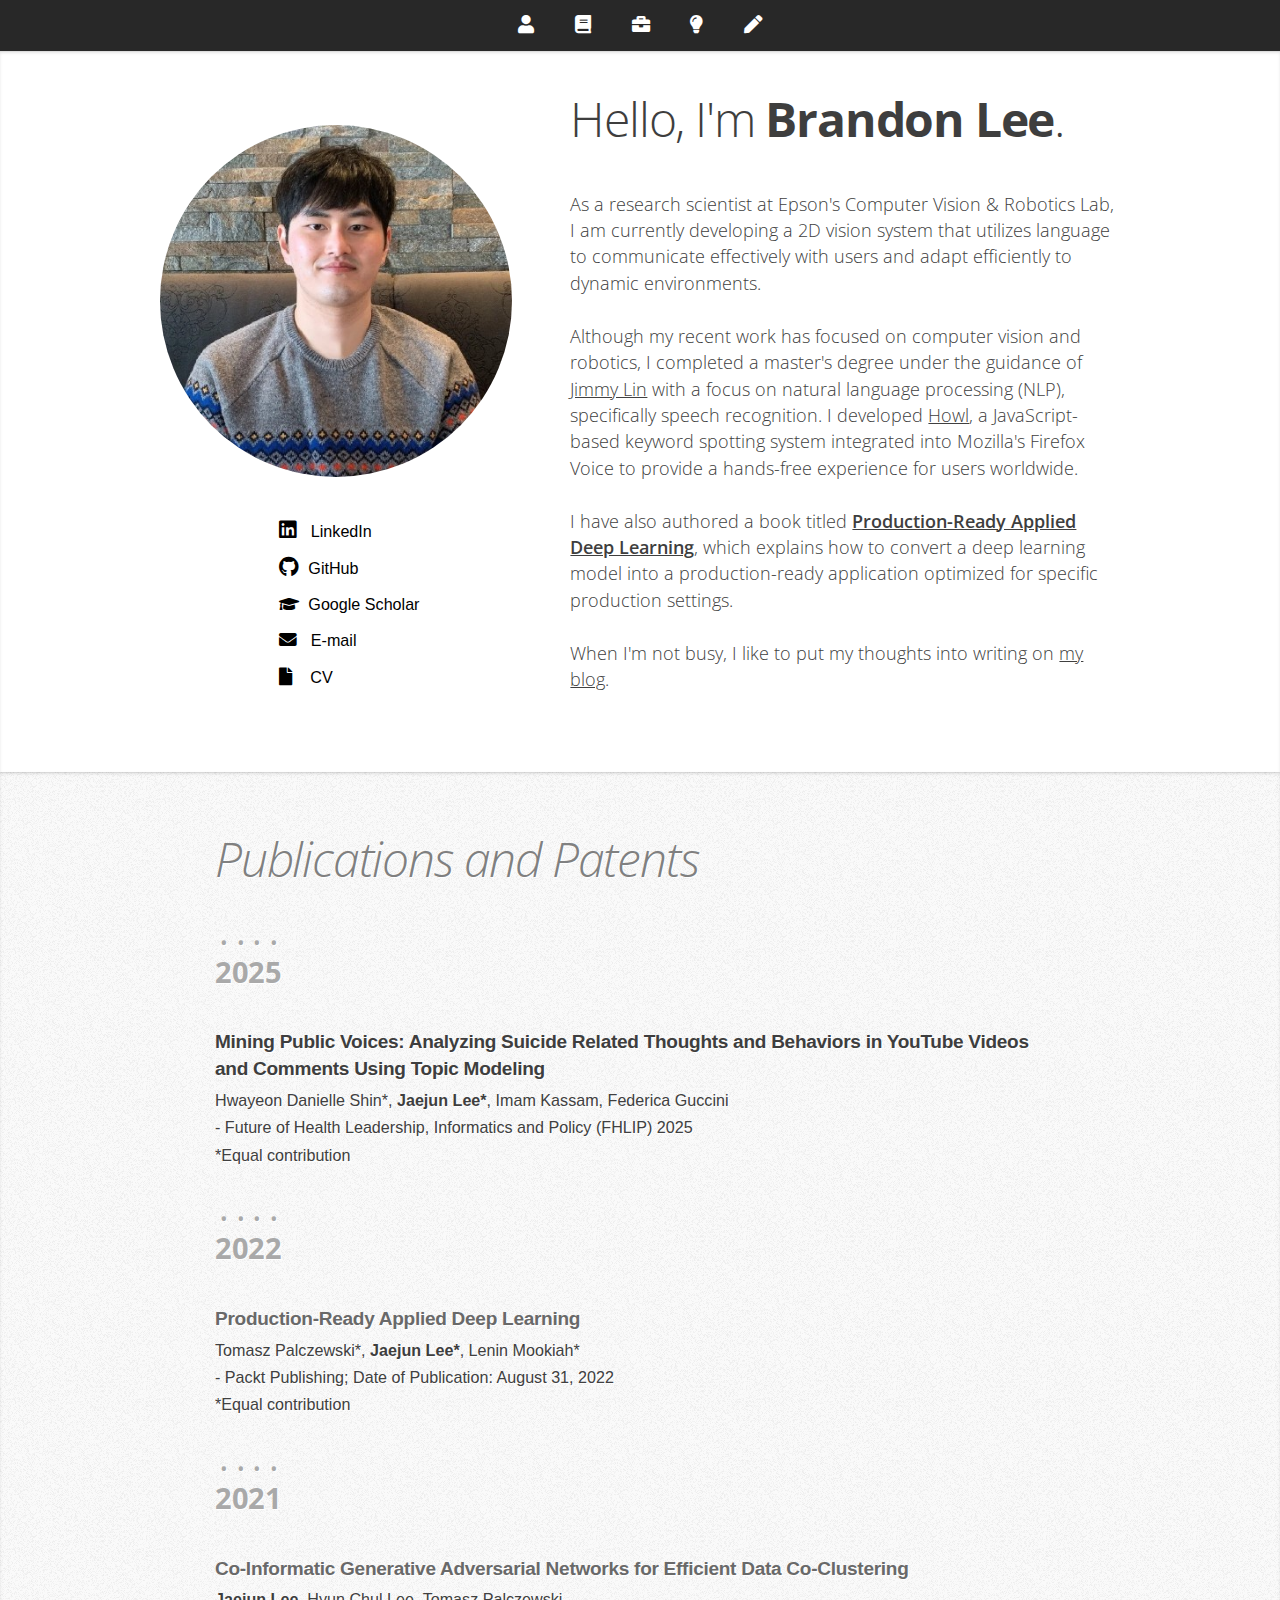
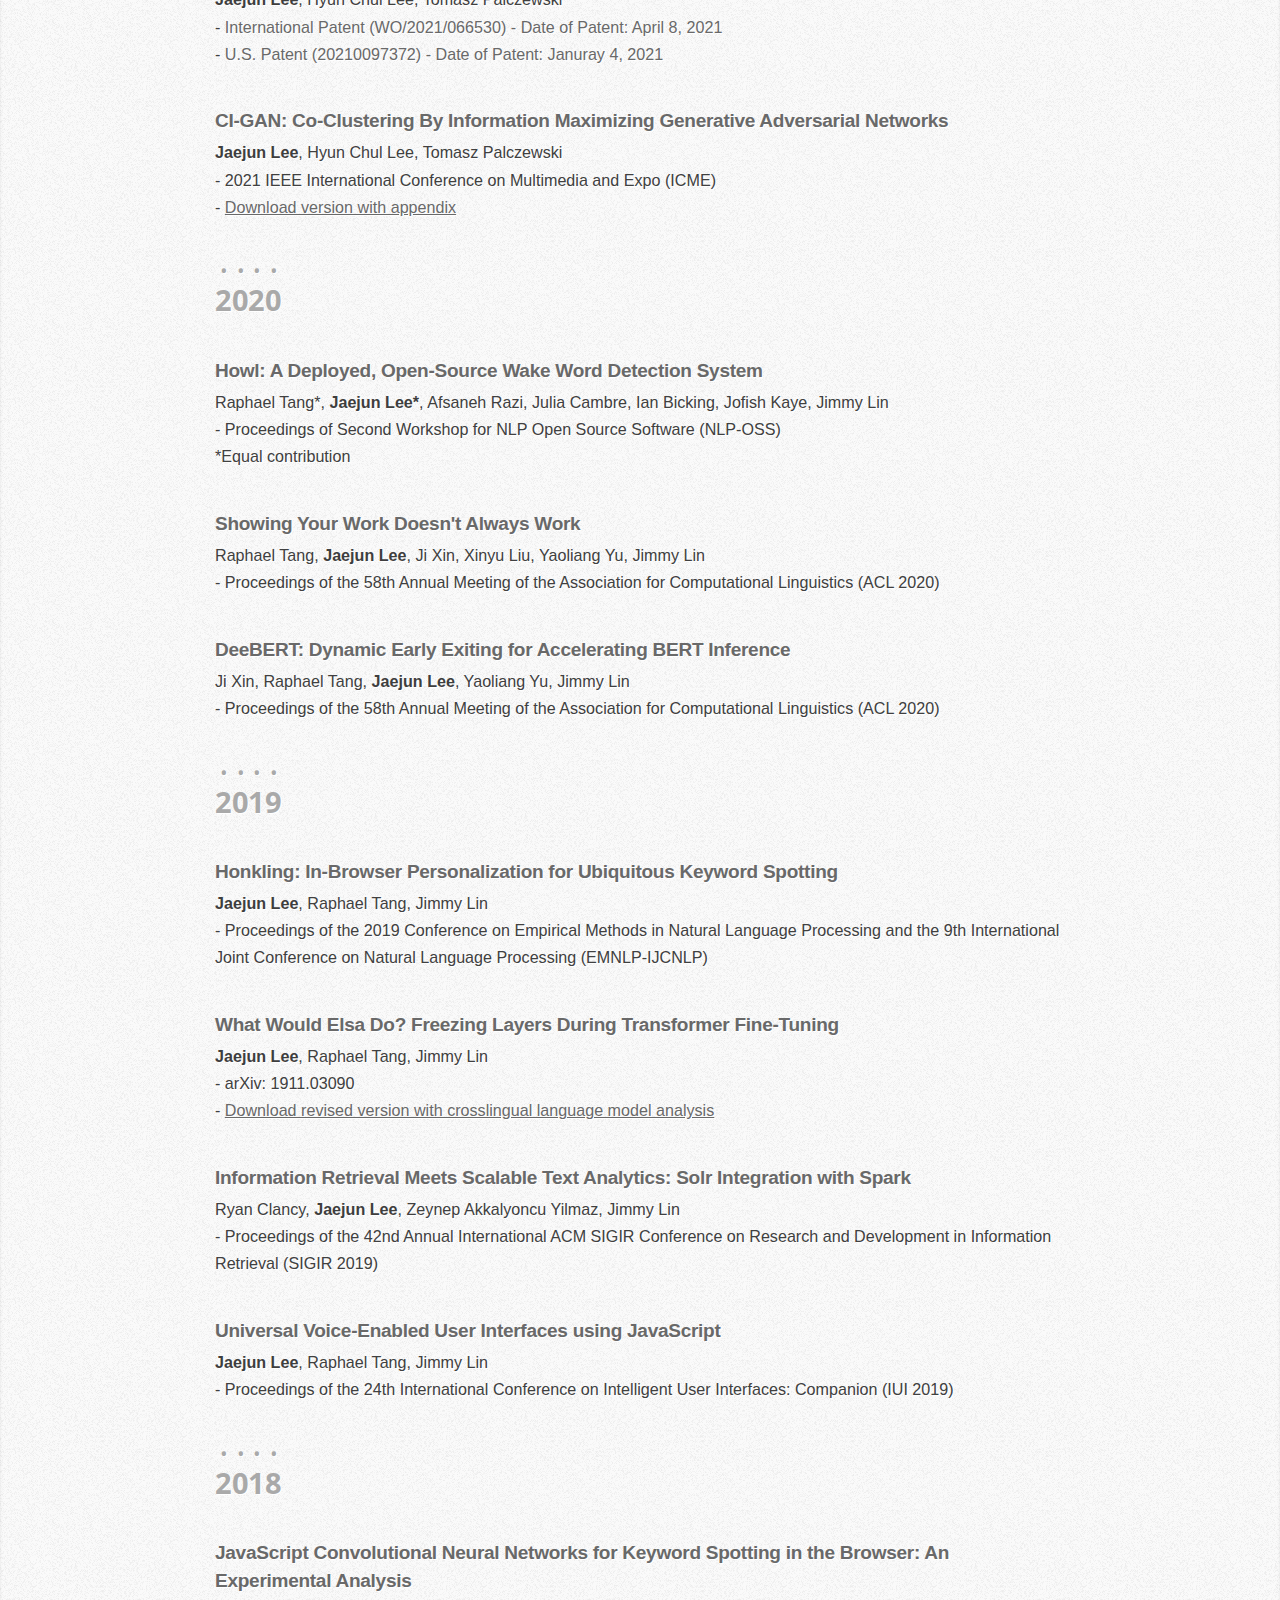
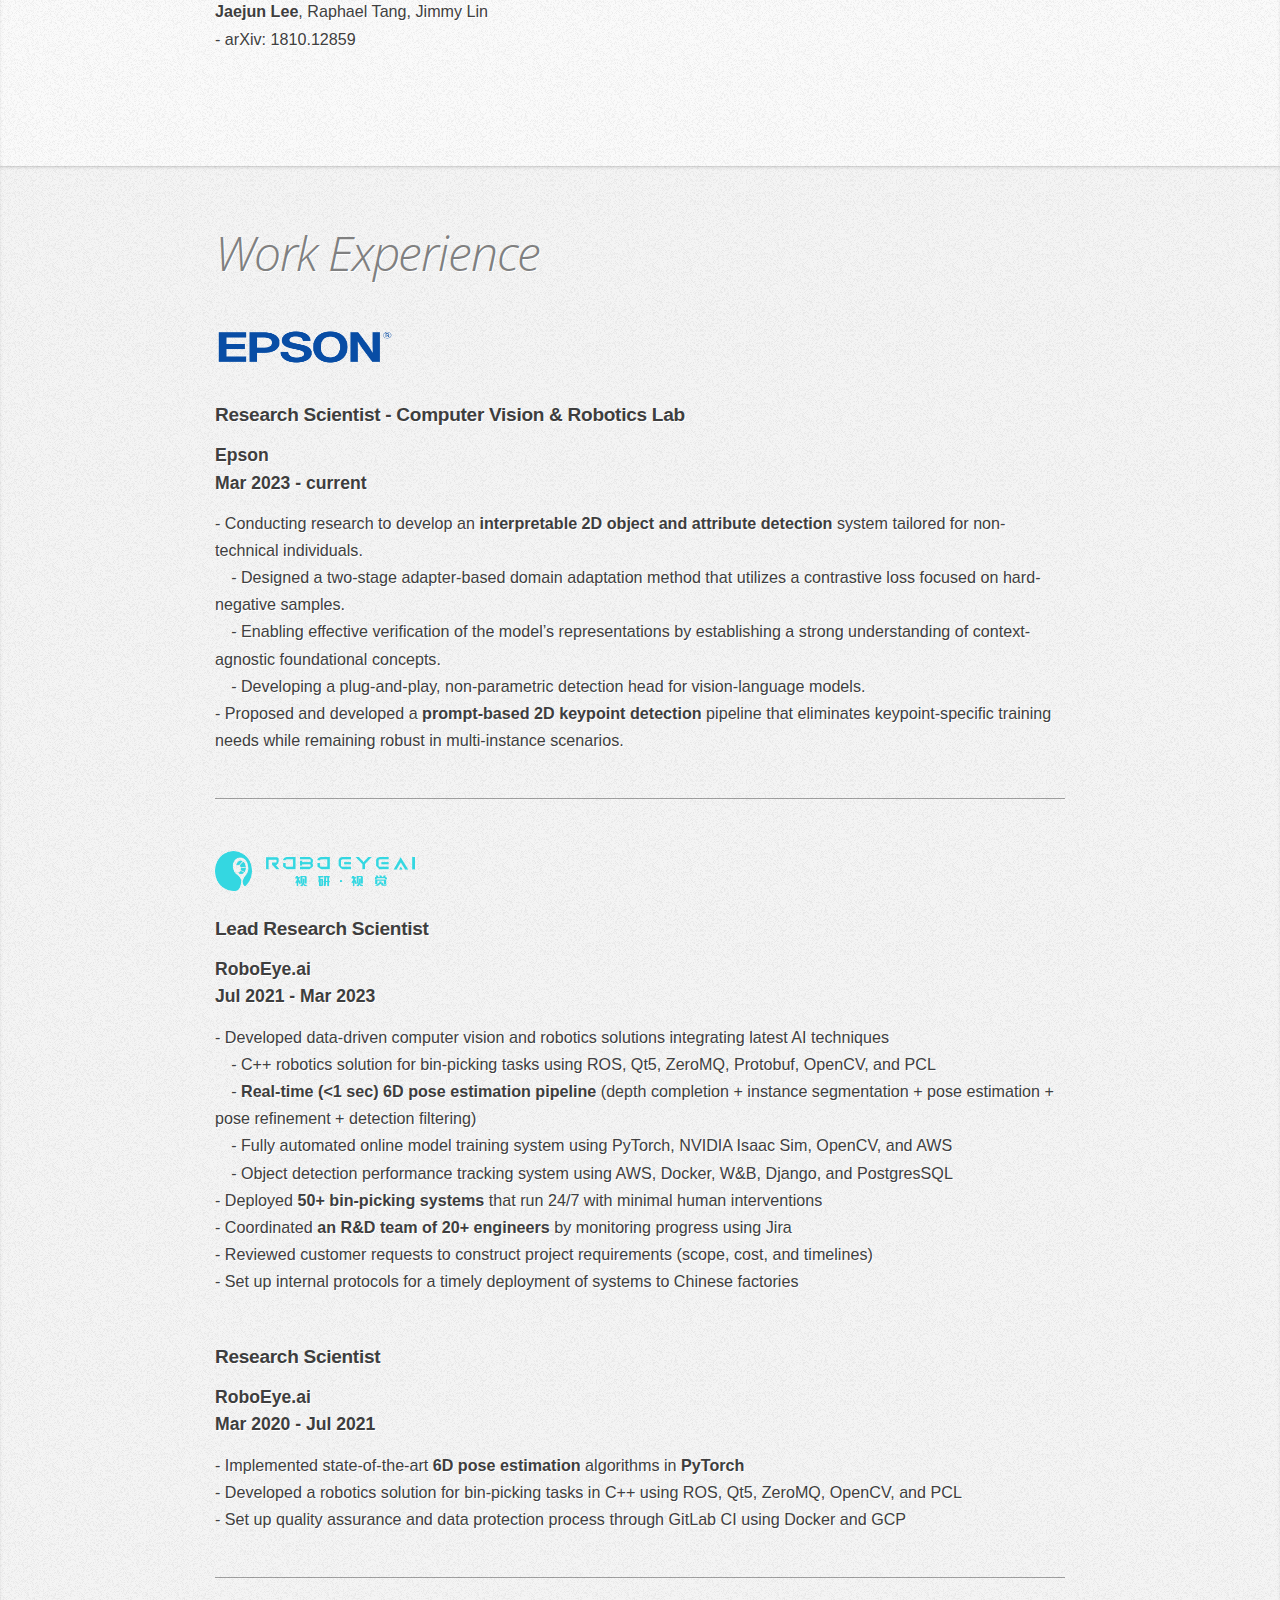
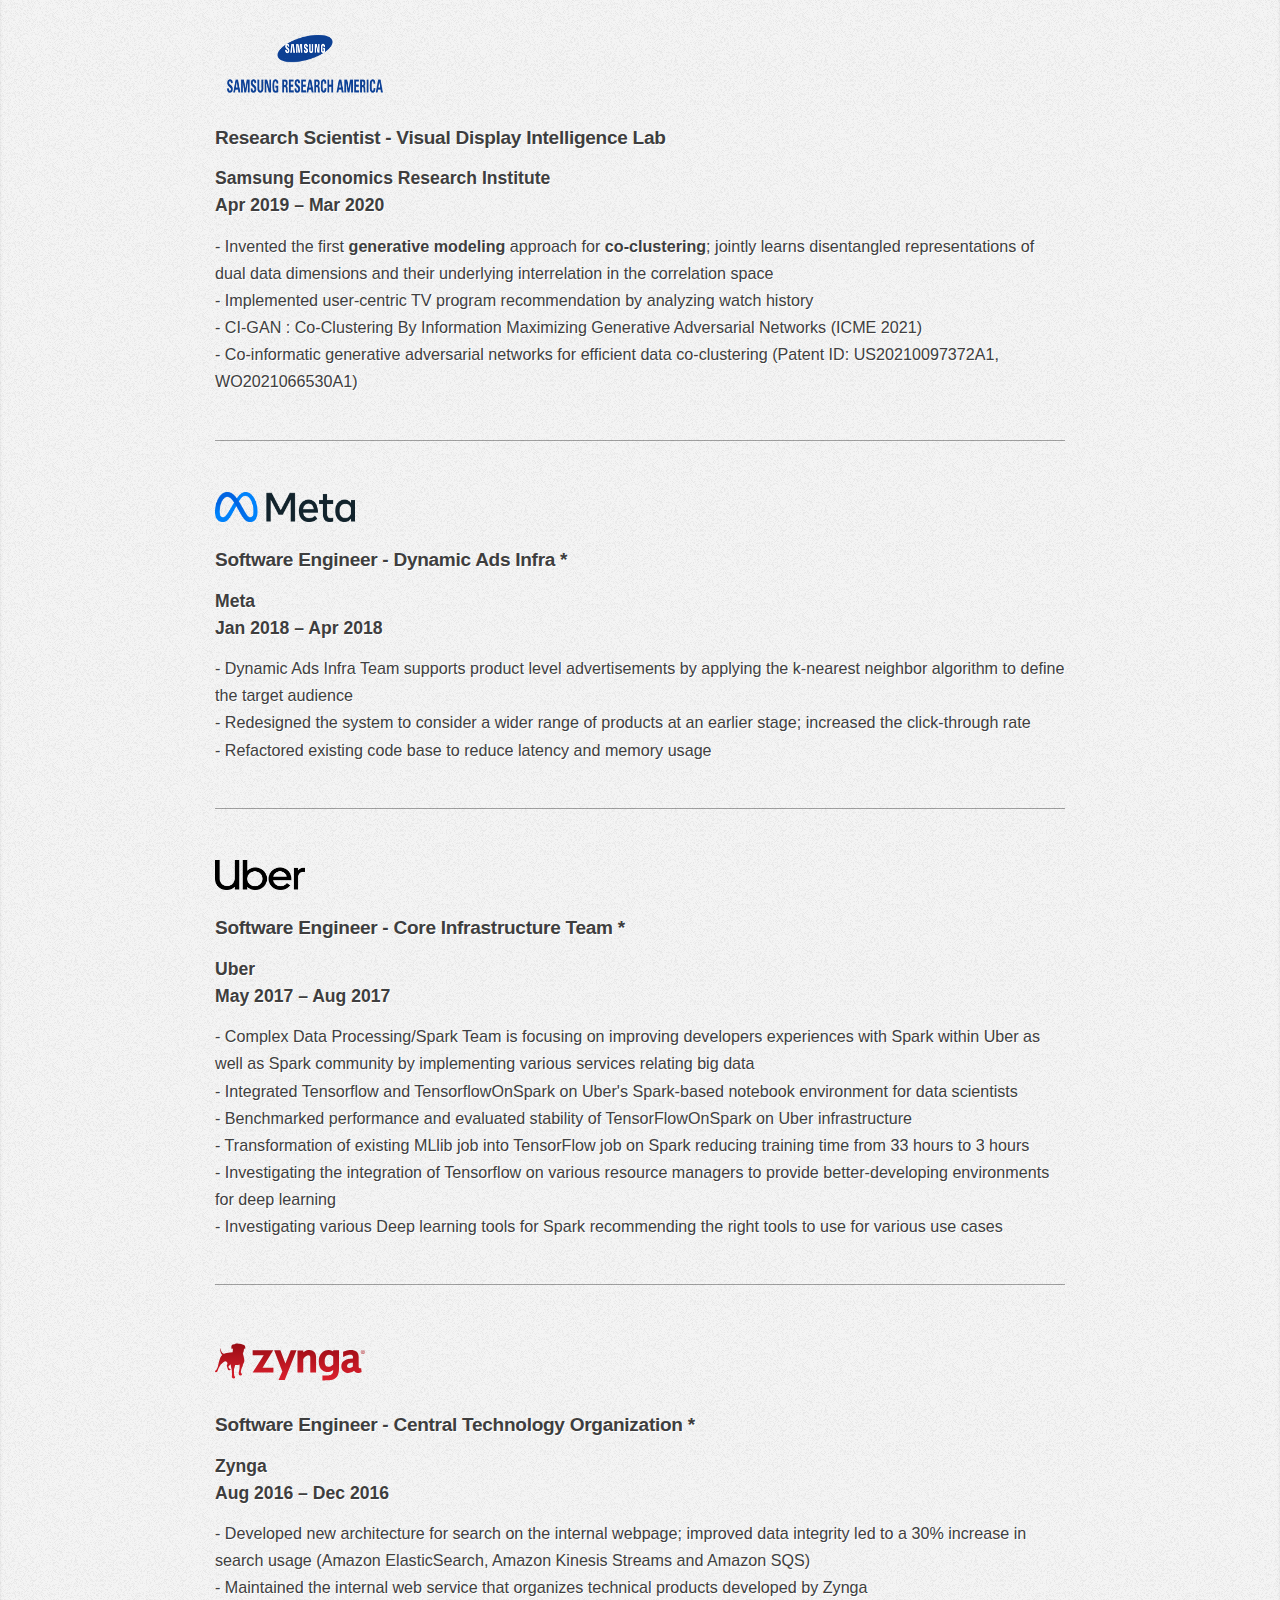
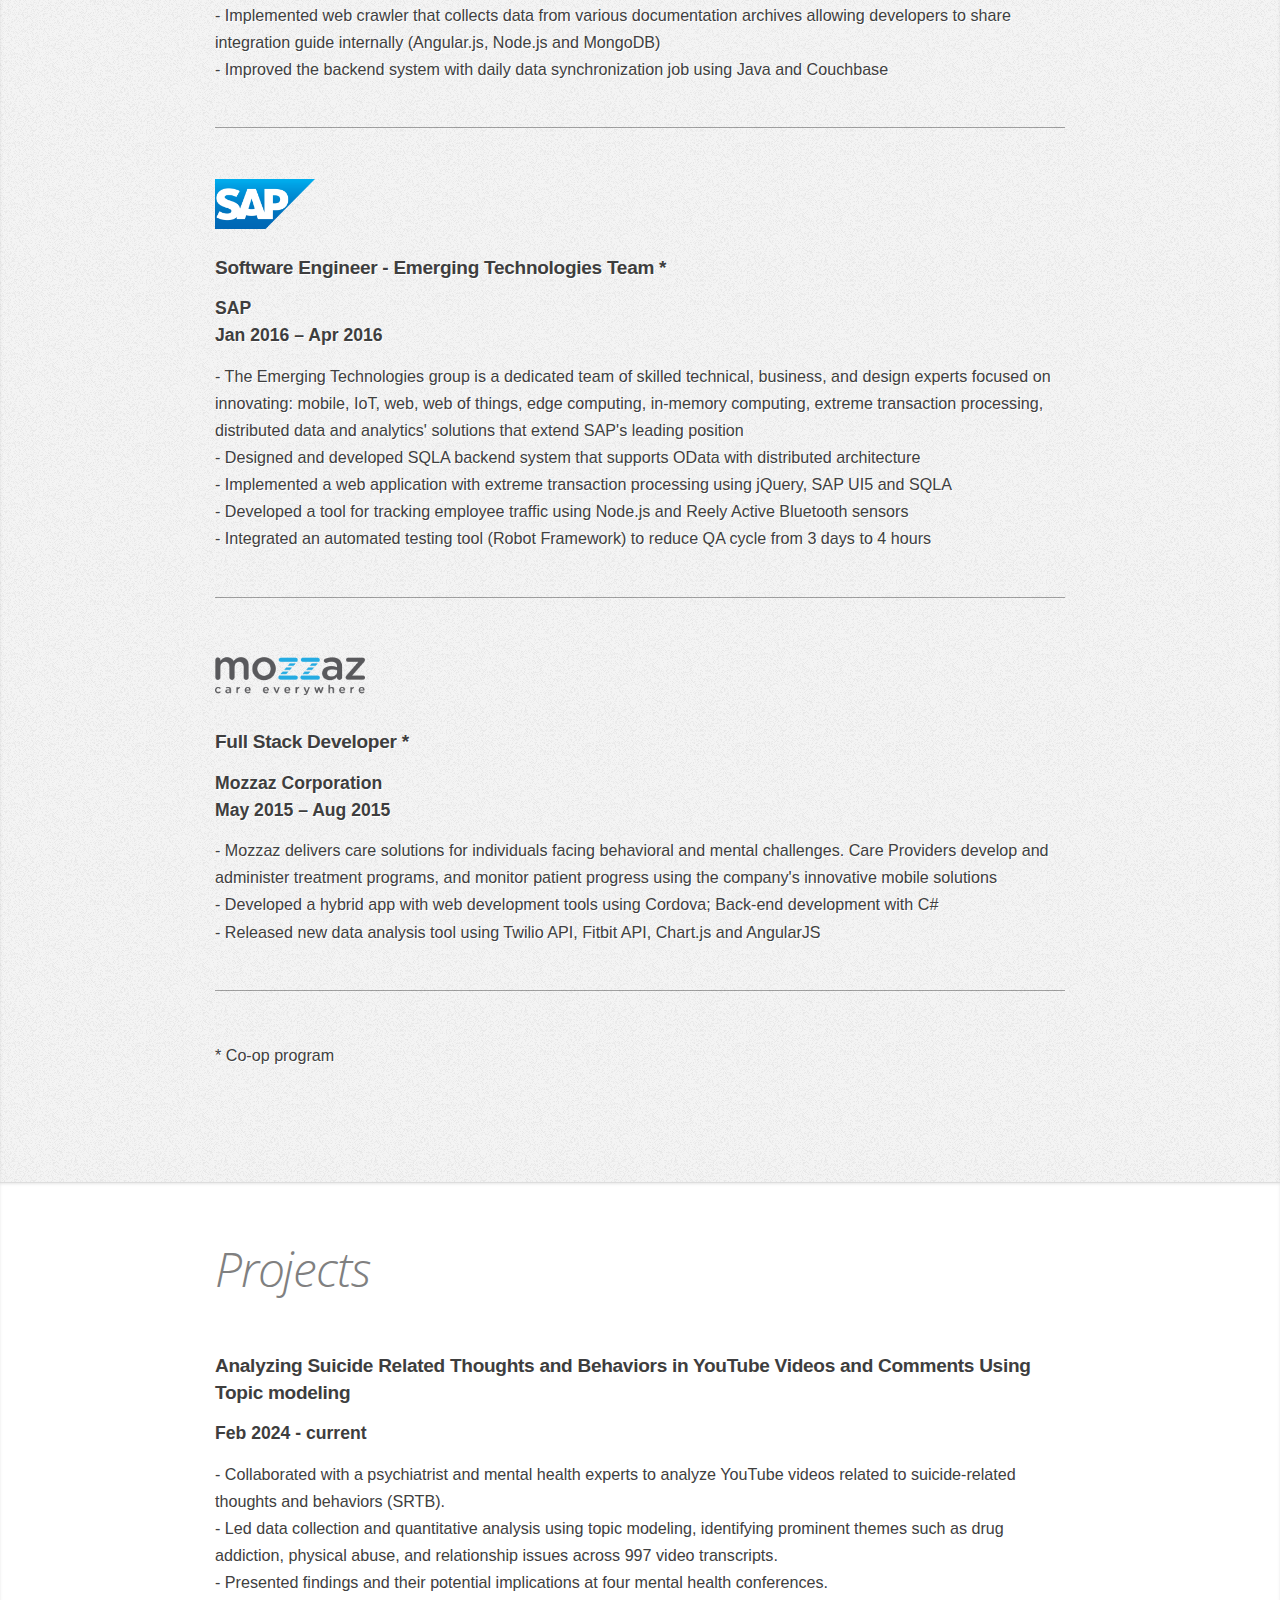
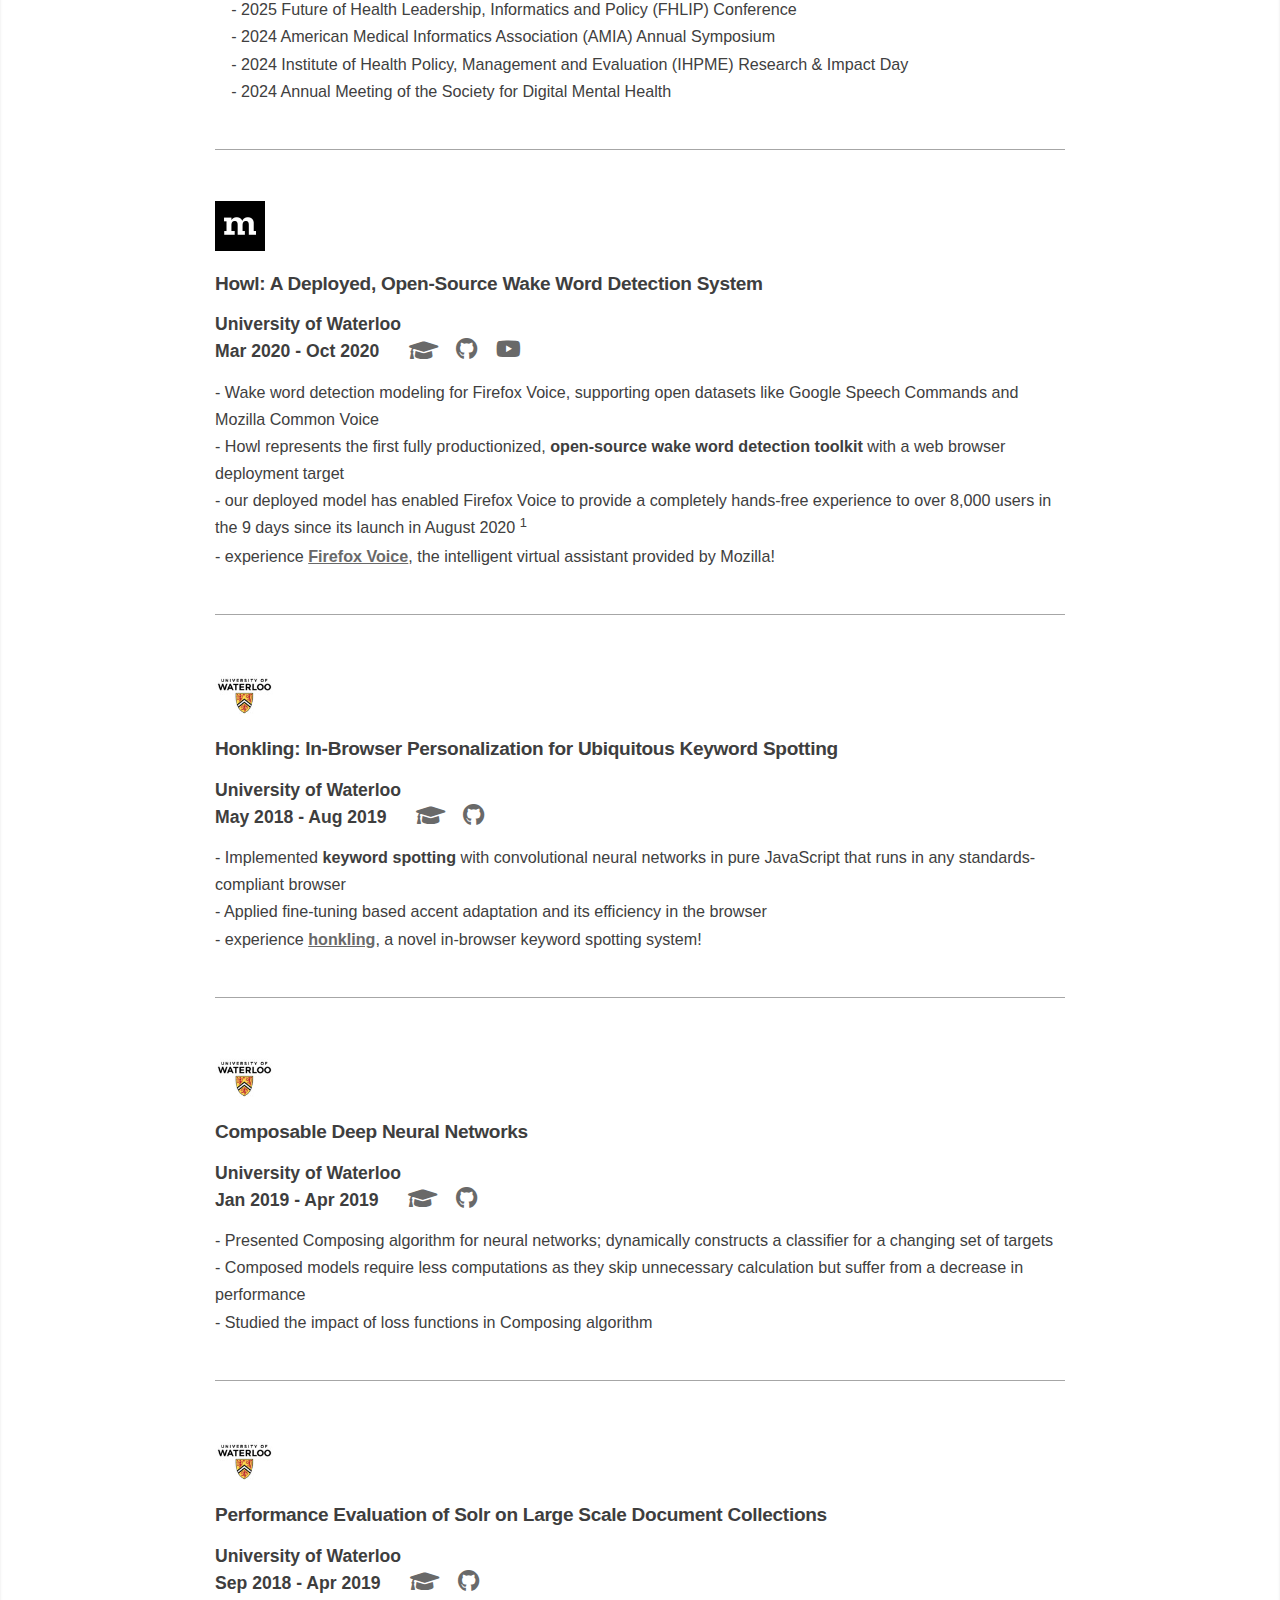
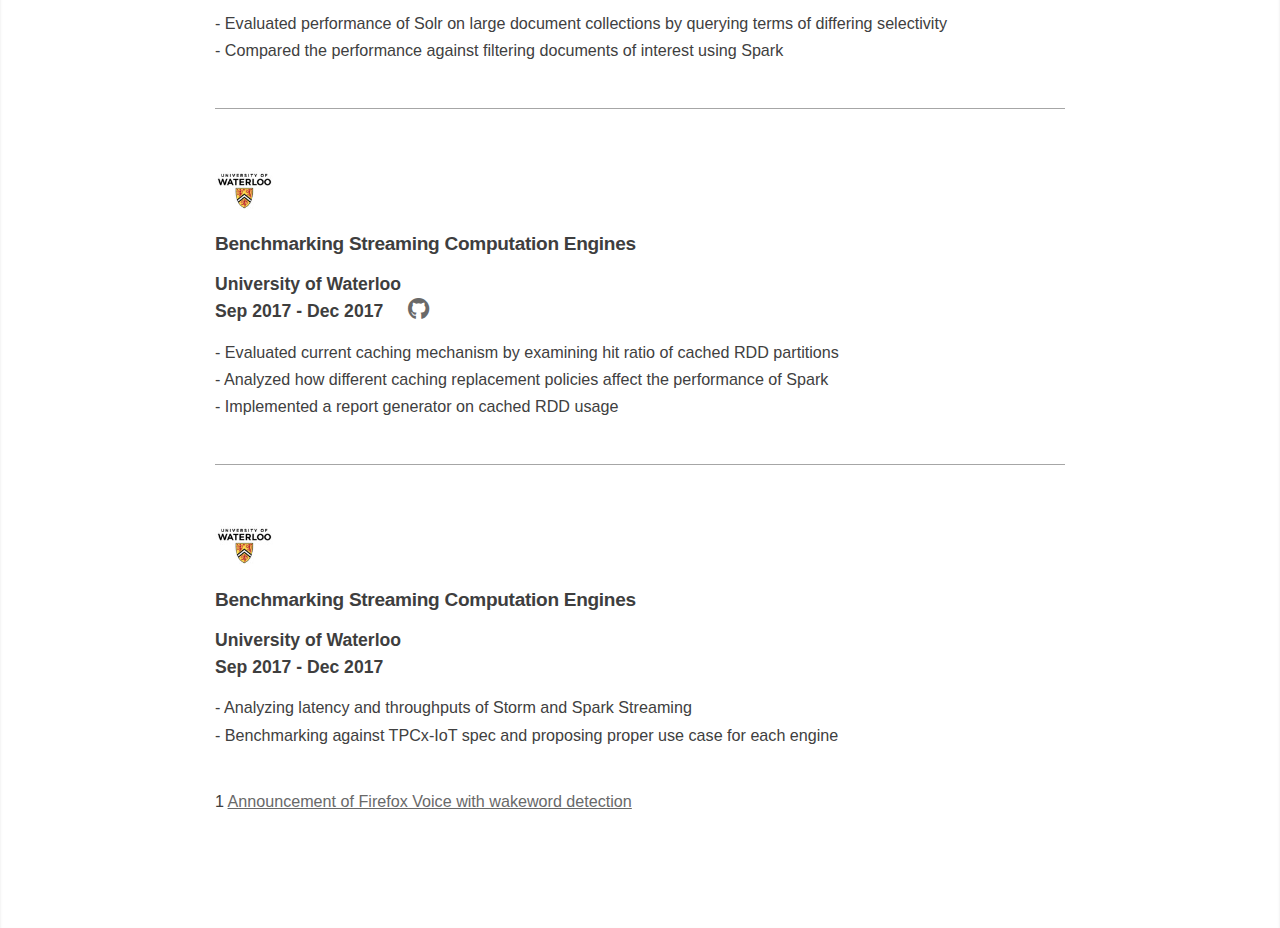
<file: index.html>
<!DOCTYPE html>
<!--
	Miniport by HTML5 UP
	html5up.net | @ajlkn
	Free for personal and commercial use under the CCA 3.0 license (html5up.net/license)
-->
<html>
  <head>
    <title>Brandon Jaejun Lee</title>
    <meta charset="utf-8" />
    <meta
      name="viewport"
      content="width=device-width, initial-scale=1, user-scalable=no"
    />
    <link rel="stylesheet" href="assets/css/main.css" />
  </head>

  <body class="is-preload">
    <!-- Nav -->
    <nav id="nav">
      <ul class="container">
        <li><a href="#Hello" class="icon solid fa-user"></a></li>
        <li><a href="#Publication" class="icon solid fa-book"></a></li>
        <li><a href="#Experience" class="icon solid fa-briefcase"></a></li>
        <li><a href="#Projects" class="icon solid fa-lightbulb"></a></li>
        <li>
          <a
            href="https://github.com/ljj7975/ljj7975.github.io/tree/main/blog"
            class="icon solid fa-pen"
          ></a>
        </li>
      </ul>
    </nav>

    <!-- Home -->
    <article id="Aboutme" class="wrapper style1">
      <div class="container">
        <div class="row">
          <div class="col-4 col-5-large col-12-medium">
            <span class="image fit"
              ><img src="images/profile1.jpg" alt=""
            /></span>
            <div id="social">
              <br />
              <a
                href="https://www.linkedin.com/in/ljj7975/"
                class="icon brands fa-linkedin"
              >
                &nbsp;&nbsp;LinkedIn</a
              >
              <br />
              <a
                href="https://github.com/ljj7975"
                class="icon brands fa-github"
              >
                &nbsp;GitHub</a
              >
              <br />
              <a
                href="https://scholar.google.ca/citations?user=iMOQIAYAAAAJ&hl=en"
              >
                <i class="fa fa-graduation-cap"></i> &nbsp;Google Scholar</a
              >
              <br />
              <a href="mailto:ljj7975@gmail.com"
                ><i class="icon solid fa-envelope fa-sm"></i>
                &nbsp;&nbsp;E-mail</a
              >
              <br />
              <a style="text-decoration: none" href="CV/resume_cv.pdf">
                <i class="icon solid fa-file fa-sm"></i
                >&nbsp;&nbsp;&nbsp;&nbsp;CV</a
              >
            </div>
          </div>
          <div id="Hello" class="col-8 col-7-large col-12-medium">
            <header>
              <h1>Hello, I'm <strong>Brandon Lee</strong>.</h1>
            </header>
            <p>
              As a research scientist at Epson's Computer Vision & Robotics Lab,
              I am currently developing a 2D vision system that utilizes
              language to communicate effectively with users and adapt
              efficiently to dynamic environments.
              <br /><br />
              Although my recent work has focused on computer vision and
              robotics, I completed a master's degree under the guidance of
              <a href="https://cs.uwaterloo.ca/~jimmylin/index.html"
                >Jimmy Lin</a
              >
              with a focus on natural language processing (NLP), specifically
              speech recognition. I developed
              <a href="https://github.com/castorini/howl">Howl</a>, a
              JavaScript-based keyword spotting system integrated into Mozilla's
              Firefox Voice to provide a hands-free experience for users
              worldwide. <br /><br />
              I have also authored a book titled
              <b
                ><a href="https://a.co/6itHST9"
                  >Production-Ready Applied Deep Learning</a
                ></b
              >, which explains how to convert a deep learning model into a
              production-ready application optimized for specific production
              settings. <br /><br />
              When I'm not busy, I like to put my thoughts into writing on
              <a
                href="https://github.com/ljj7975/ljj7975.github.io/tree/main/blog"
                >my blog</a
              >.
            </p>
          </div>
        </div>
      </div>
    </article>

    <!-- Publications and Patents -->
    <article id="Publication" class="wrapper style2">
      <div class="container medium">
        <h1><i>Publications and Patents</i></h1>

        <h2>2025</h2>
        <div id="dev">
          <h3>
            <b>
              Mining Public Voices: Analyzing Suicide Related Thoughts and
              Behaviors in YouTube Videos and Comments Using Topic Modeling
            </b>
          </h3>
          <p>
            Hwayeon Danielle Shin*, <b>Jaejun Lee*</b>, Imam Kassam, Federica
            Guccini<br />
            - Future of Health Leadership, Informatics and Policy (FHLIP)
            2025<br />
            *Equal contribution
          </p>
        </div>

        <h2>2022</h2>
        <div id="dev">
          <h3>
            <b
              ><a href="https://a.co/6itHST9"
                >Production-Ready Applied Deep Learning</a
              ></b
            >
          </h3>
          <p>
            Tomasz Palczewski*, <b>Jaejun Lee*</b>, Lenin Mookiah* <br />- Packt
            Publishing; Date of Publication: August 31, 2022 <br />*Equal
            contribution
          </p>
        </div>

        <h2>2021</h2>
        <div id="dev">
          <h3>
            <b>
              <a
                href="https://patentscope.wipo.int/search/en/detail.jsf?docId=WO2021066530"
                >Co-Informatic Generative Adversarial Networks for Efficient
                Data Co-Clustering</a
              ></b
            >
          </h3>
          <p>
            <b>Jaejun Lee</b>, Hyun Chul Lee, Tomasz Palczewski <br />-
            <a
              href="https://patentscope.wipo.int/search/en/detail.jsf?docId=WO2021066530"
              class="remove_underline"
              >International Patent (WO/2021/066530) - Date of Patent: April 8,
              2021</a
            >
            <br />-
            <a
              href="https://patentscope.wipo.int/search/en/detail.jsf?docId=US321202605&_fid=WO2021066530"
              class="remove_underline"
              >U.S. Patent (20210097372) - Date of Patent: Januray 4, 2021</a
            >
          </p>
        </div>
        <div id="dev">
          <h3>
            <b
              ><a href="https://ieeexplore.ieee.org/abstract/document/9428140"
                >CI-GAN: Co-Clustering By Information Maximizing Generative
                Adversarial Networks</a
              ></b
            >
          </h3>
          <p>
            <b>Jaejun Lee</b>, Hyun Chul Lee, Tomasz Palczewski <br />- 2021
            IEEE International Conference on Multimedia and Expo (ICME) <br />-
            <a href="./assets/papers/ci-gan.pdf"
              >Download version with appendix</a
            >
          </p>
        </div>

        <h2>2020</h2>
        <div id="dev">
          <h3>
            <b
              ><a href="https://aclanthology.org/2020.nlposs-1.9/"
                >Howl: A Deployed, Open-Source Wake Word Detection System</a
              ></b
            >
          </h3>
          <p>
            Raphael Tang*, <b>Jaejun Lee*</b>, Afsaneh Razi, Julia Cambre, Ian
            Bicking, Jofish Kaye, Jimmy Lin <br />- Proceedings of Second
            Workshop for NLP Open Source Software (NLP-OSS) <br />*Equal
            contribution
          </p>
        </div>
        <div id="dev">
          <h3>
            <b
              ><a href="https://aclanthology.org/2020.acl-main.246/"
                >Showing Your Work Doesn't Always Work</a
              ></b
            >
          </h3>
          <p>
            Raphael Tang, <b>Jaejun Lee</b>, Ji Xin, Xinyu Liu, Yaoliang Yu,
            Jimmy Lin <br />- Proceedings of the 58th Annual Meeting of the
            Association for Computational Linguistics (ACL 2020)
          </p>
        </div>
        <div id="dev">
          <h3>
            <b
              ><a href="https://aclanthology.org/2020.acl-main.204/"
                >DeeBERT: Dynamic Early Exiting for Accelerating BERT
                Inference</a
              ></b
            >
          </h3>
          <p>
            Ji Xin, Raphael Tang, <b>Jaejun Lee</b>, Yaoliang Yu, Jimmy Lin
            <br />- Proceedings of the 58th Annual Meeting of the Association
            for Computational Linguistics (ACL 2020)
          </p>
        </div>

        <h2>2019</h2>
        <div id="dev">
          <h3>
            <b
              ><a href="https://aclanthology.org/D19-3016/"
                >Honkling: In-Browser Personalization for Ubiquitous Keyword
                Spotting</a
              ></b
            >
          </h3>
          <p>
            <b>Jaejun Lee</b>, Raphael Tang, Jimmy Lin <br />- Proceedings of
            the 2019 Conference on Empirical Methods in Natural Language
            Processing and the 9th International Joint Conference on Natural
            Language Processing (EMNLP-IJCNLP)
          </p>
        </div>
        <div id="dev">
          <h3>
            <b
              ><a href="https://arxiv.org/abs/1911.03090"
                >What Would Elsa Do? Freezing Layers During Transformer
                Fine-Tuning</a
              ></b
            >
          </h3>
          <p>
            <b>Jaejun Lee</b>, Raphael Tang, Jimmy Lin <br />- arXiv: 1911.03090
            <br />-
            <a href="./assets/papers/freezing.pdf"
              >Download revised version with crosslingual language model
              analysis</a
            >
          </p>
        </div>
        <div id="dev">
          <h3>
            <b
              ><a href="https://dl.acm.org/doi/abs/10.1145/3331184.3331395"
                >Information Retrieval Meets Scalable Text Analytics: Solr
                Integration with Spark</a
              ></b
            >
          </h3>
          <p>
            Ryan Clancy, <b>Jaejun Lee</b>, Zeynep Akkalyoncu Yilmaz, Jimmy Lin
            <br />- Proceedings of the 42nd Annual International ACM SIGIR
            Conference on Research and Development in Information Retrieval
            (SIGIR 2019)
          </p>
        </div>
        <div id="dev">
          <h3>
            <b
              ><a href="https://dl.acm.org/doi/abs/10.1145/3308557.3308693"
                >Universal Voice-Enabled User Interfaces using JavaScript</a
              ></b
            >
          </h3>
          <p>
            <b>Jaejun Lee</b>, Raphael Tang, Jimmy Lin <br />- Proceedings of
            the 24th International Conference on Intelligent User Interfaces:
            Companion (IUI 2019)
          </p>
        </div>

        <h2>2018</h2>
        <div id="dev">
          <h3>
            <b
              ><a href="https://arxiv.org/abs/1810.12859"
                >JavaScript Convolutional Neural Networks for Keyword Spotting
                in the Browser: An Experimental Analysis</a
              ></b
            >
          </h3>
          <p>
            <b>Jaejun Lee</b>, Raphael Tang, Jimmy Lin <br />- arXiv: 1810.12859
          </p>
        </div>
      </div>
    </article>

    <!-- Experiences -->
    <article id="Experience" class="wrapper style3">
      <div class="container medium">
        <h1 style="padding-bottom: 0em"><i>Work Experience</i></h1>

        <div id="dev">
          <img src="images/epson.png" style="width: 180px; height: 90px" />
          &ensp;
          <h3 style="padding-top: 0px">
            Research Scientist - Computer Vision & Robotics Lab
          </h3>
          <h4>Epson <br />Mar 2023 - current</h4>
          <p>
            - Conducting research to develop an
            <b>interpretable 2D object and attribute detection</b> system
            tailored for non-technical individuals.<br />
            &emsp;- Designed a two-stage adapter-based domain adaptation method
            that utilizes a contrastive loss focused on hard-negative
            samples.<br />
            &emsp;- Enabling effective verification of the model’s
            representations by establishing a strong understanding of
            context-agnostic foundational concepts.<br />
            &emsp;- Developing a plug-and-play, non-parametric detection head
            for vision-language models.<br />
            - Proposed and developed a
            <b>prompt-based 2D keypoint detection</b> pipeline that eliminates
            keypoint-specific training needs while remaining robust in
            multi-instance scenarios.<br />
          </p>
          <hr />
        </div>

        <div id="dev">
          <img src="images/roboeye.png" style="width: 200px; height: 40px" />
          <h3>Lead Research Scientist</h3>
          <h4>RoboEye.ai <br />Jul 2021 - Mar 2023</h4>
          <p>
            - Developed data-driven computer vision and robotics solutions
            integrating latest AI techniques<br />
            &emsp;- C++ robotics solution for bin-picking tasks using ROS, Qt5,
            ZeroMQ, Protobuf, OpenCV, and PCL<br />
            &emsp;- <b>Real-time (<1 sec) 6D pose estimation pipeline</b> (depth
            completion + instance segmentation + pose estimation + pose
            refinement + detection filtering)<br />
            &emsp;- Fully automated online model training system using PyTorch,
            NVIDIA Isaac Sim, OpenCV, and AWS<br />
            &emsp;- Object detection performance tracking system using AWS,
            Docker, W&B, Django, and PostgresSQL<br />
            - Deployed <b>50+ bin-picking systems</b> that run 24/7 with minimal
            human interventions<br />
            - Coordinated <b>an R&D team of 20+ engineers</b> by monitoring
            progress using Jira<br />
            - Reviewed customer requests to construct project requirements
            (scope, cost, and timelines)<br />
            - Set up internal protocols for a timely deployment of systems to
            Chinese factories<br />
            <!--
          - Designed AI-based robotics solutions that automates repetitive and dangerous manufacturing processes<br>
          - <b>Coordinated a R&D team of 20+ engineers</b> to develop data-driven computer vision and robotics solutions<br>
          &emsp;- <b>3D object detection pipeline</b> based on <b>Mask R-CNN</b>, <b>FCGF</b>, <b>PVN3D</b>, and
          ICP<br>
          &emsp;- Fully automated online model training system using PyTorch, NVIDIA Isaac Sim, OpenCV, and AWS<br>
          &emsp;- C++ robotics solution for bin-picking tasks using ROS, Qt5, ZeroMQ, Protobuf, OpenCV, and PCL<br>
          - Deployed 100+ bin-picking systems that run 24/7 with minimal human interventions<br>
          - Defined scope, cost, timelines of projects and monitor progress using agile methodology<br>
          - Set up internal protocols for a timely deployment of systems to Chinese factories<br> -->
          </p>
          <h3>Research Scientist</h3>
          <h4>RoboEye.ai <br />Mar 2020 - Jul 2021</h4>
          <p>
            - Implemented state-of-the-art <b>6D pose estimation</b> algorithms
            in <b>PyTorch</b><br />
            - Developed a robotics solution for bin-picking tasks in C++ using
            ROS, Qt5, ZeroMQ, OpenCV, and PCL<br />
            - Set up quality assurance and data protection process through
            GitLab CI using Docker and GCP<br />
          </p>
          <hr />
        </div>

        <div id="dev">
          <img src="images/samsung.png" style="width: 180px; height: 70px" />
          <h3>Research Scientist - Visual Display Intelligence Lab</h3>
          <h4>
            Samsung Economics Research Institute <br />Apr 2019 – Mar 2020
          </h4>
          <p>
            - Invented the first <b>generative modeling</b> approach for
            <b>co-clustering</b>; jointly learns disentangled representations of
            dual data dimensions and their underlying interrelation in the
            correlation space <br />
            - Implemented user-centric TV program recommendation by analyzing
            watch history<br />
            - CI-GAN : Co-Clustering By Information Maximizing Generative
            Adversarial Networks (ICME 2021)<br />
            - Co-informatic generative adversarial networks for efficient data
            co-clustering (Patent ID: US20210097372A1, WO2021066530A1)
          </p>
          <hr />
        </div>

        <div id="dev">
          <img src="images/meta.png" style="width: 140px; height: 30px" />
          <h3>Software Engineer - Dynamic Ads Infra *</h3>
          <h4>Meta <br />Jan 2018 – Apr 2018</h4>
          <p>
            - Dynamic Ads Infra Team supports product level advertisements by
            applying the k-nearest neighbor algorithm to define the target
            audience <br />
            - Redesigned the system to consider a wider range of products at an
            earlier stage; increased the click-through rate <br />
            - Refactored existing code base to reduce latency and memory usage
          </p>
          <hr />
        </div>

        <div id="dev">
          <img src="images/uber.png" style="width: 90px; height: 30px" /> &ensp;
          <h3>Software Engineer - Core Infrastructure Team *</h3>
          <h4>Uber <br />May 2017 – Aug 2017</h4>
          <p>
            - Complex Data Processing/Spark Team is focusing on improving
            developers experiences with Spark within Uber as well as Spark
            community by implementing various services relating big data <br />
            - Integrated Tensorflow and TensorflowOnSpark on Uber's Spark-based
            notebook environment for data scientists<br />
            - Benchmarked performance and evaluated stability of
            TensorFlowOnSpark on Uber infrastructure<br />
            - Transformation of existing MLlib job into TensorFlow job on Spark
            reducing training time from 33 hours to 3 hours<br />
            - Investigating the integration of Tensorflow on various resource
            managers to provide better-developing environments for deep
            learning<br />
            - Investigating various Deep learning tools for Spark recommending
            the right tools to use for various use cases
          </p>
          <hr />
        </div>

        <div id="dev">
          <img src="images/zynga.svg" style="width: 150px; height: 50px" />
          &ensp;
          <h3>Software Engineer - Central Technology Organization *</h3>
          <h4>Zynga <br />Aug 2016 – Dec 2016</h4>
          <p>
            - Developed new architecture for search on the internal webpage;
            improved data integrity led to a 30% increase in search usage
            (Amazon ElasticSearch, Amazon Kinesis Streams and Amazon SQS) <br />
            - Maintained the internal web service that organizes technical
            products developed by Zynga<br />
            - Implemented web crawler that collects data from various
            documentation archives allowing developers to share integration
            guide internally (Angular.js, Node.js and MongoDB)<br />
            - Improved the backend system with daily data synchronization job
            using Java and Couchbase
          </p>
          <hr />
        </div>

        <div id="dev">
          <img src="images/sap.png" style="width: 100px; height: 50px" /> &ensp;
          <h3>Software Engineer - Emerging Technologies Team *</h3>
          <h4>SAP <br />Jan 2016 – Apr 2016</h4>
          <p>
            - The Emerging Technologies group is a dedicated team of skilled
            technical, business, and design experts focused on innovating:
            mobile, IoT, web, web of things, edge computing, in-memory
            computing, extreme transaction processing, distributed data and
            analytics' solutions that extend SAP's leading position <br />
            - Designed and developed SQLA backend system that supports OData
            with distributed architecture<br />
            - Implemented a web application with extreme transaction processing
            using jQuery, SAP UI5 and SQLA<br />
            - Developed a tool for tracking employee traffic using Node.js and
            Reely Active Bluetooth sensors<br />
            - Integrated an automated testing tool (Robot Framework) to reduce
            QA cycle from 3 days to 4 hours
          </p>
          <hr />
        </div>

        <div id="dev">
          <img src="images/mozzaz.png" style="width: 150px; height: 55px" />
          &ensp;
          <h3>Full Stack Developer *</h3>
          <h4>Mozzaz Corporation <br />May 2015 – Aug 2015</h4>
          <p>
            - Mozzaz delivers care solutions for individuals facing behavioral
            and mental challenges. Care Providers develop and administer
            treatment programs, and monitor patient progress using the company's
            innovative mobile solutions <br />
            - Developed a hybrid app with web development tools using Cordova;
            Back-end development with C# <br />
            - Released new data analysis tool using Twilio API, Fitbit API,
            Chart.js and AngularJS
          </p>
          <hr />
        </div>

        <div id="dev">
          <p>* Co-op program</p>
        </div>
      </div>
    </article>

    <!-- Projects -->
    <article id="Projects" class="wrapper style1">
      <div class="container medium">
        <h1><i>Projects</i></h1>
        <div id="dev">
          <!-- <img src="images/mozilla.jpeg" style="width: 50px; height: 50px" /> -->
          <!-- &ensp; -->
          <h3 style="padding-top: 0.5em">
            Analyzing Suicide Related Thoughts and Behaviors in YouTube Videos
            and Comments Using Topic modeling
          </h3>
          <h4>
            Feb 2024 - current
            <!-- &nbsp;&nbsp;&nbsp;&nbsp;
            <a href="https://aclanthology.org/2020.nlposs-1.9/"
              ><i class="fa fa-graduation-cap fa-lg" aria-hidden="true"></i
            ></a>
            &ensp;
            <a
              href="https://github.com/castorini/howl"
              class="icon brands fa-github"
              ><span class="label">Github</span></a
            >
            &ensp;
            <a
              href="https://www.youtube.com/watch?v=1qtDXNGEukE&ab_channel=RalphTang&t=68s"
              class="icon brands fa-youtube"
              ><span class="label">YouTube</span></a
            > -->
          </h4>
          <p>
            - Collaborated with a psychiatrist and mental health experts to
            analyze YouTube videos related to suicide-related thoughts and
            behaviors (SRTB). <br />
            - Led data collection and quantitative analysis using topic
            modeling, identifying prominent themes such as drug addiction,
            physical abuse, and relationship issues across 997 video
            transcripts.<br />
            - Presented findings and their potential implications at four mental
            health conferences.<br />
            &emsp;- 2025 Future of Health Leadership, Informatics and Policy
            (FHLIP) Conference <br />
            &emsp;- 2024 American Medical Informatics Association (AMIA) Annual
            Symposium <br />
            &emsp;- 2024 Institute of Health Policy, Management and Evaluation
            (IHPME) Research & Impact Day <br />
            &emsp;- 2024 Annual Meeting of the Society for Digital Mental Health
          </p>
          <hr />
        </div>

        <div id="dev">
          <img src="images/mozilla.jpeg" style="width: 50px; height: 50px" />
          &ensp;
          <h3 style="padding-top: 0.5em">
            Howl: A Deployed, Open-Source Wake Word Detection System
          </h3>
          <h4>
            University of Waterloo <br />Mar 2020 - Oct 2020
            &nbsp;&nbsp;&nbsp;&nbsp;
            <a href="https://aclanthology.org/2020.nlposs-1.9/"
              ><i class="fa fa-graduation-cap fa-lg" aria-hidden="true"></i
            ></a>
            &ensp;
            <a
              href="https://github.com/castorini/howl"
              class="icon brands fa-github"
              ><span class="label">Github</span></a
            >
            &ensp;
            <a
              href="https://www.youtube.com/watch?v=1qtDXNGEukE&ab_channel=RalphTang&t=68s"
              class="icon brands fa-youtube"
              ><span class="label">YouTube</span></a
            >
          </h4>
          <p>
            - Wake word detection modeling for Firefox Voice, supporting open
            datasets like Google Speech Commands and Mozilla Common Voice <br />
            - Howl represents the first fully productionized,
            <b>open-source wake word detection toolkit</b> with a web browser
            deployment target <br />
            - our deployed model has enabled Firefox Voice to provide a
            completely hands-free experience to over 8,000 users in the 9 days
            since its launch in August 2020 <sup>1</sup> <br />
            - experience
            <b
              ><a href="https://github.com/mozilla-extensions/firefox-voice"
                >Firefox Voice</a
              ></b
            >, the intelligent virtual assistant provided by Mozilla!
          </p>
          <hr />
        </div>

        <div id="dev">
          <img src="images/waterloo.jpeg" style="width: 60px; height: 60px" />
          &ensp;
          <h3>
            Honkling: In-Browser Personalization for Ubiquitous Keyword Spotting
          </h3>
          <h4>
            University of Waterloo <br />May 2018 - Aug 2019
            &nbsp;&nbsp;&nbsp;&nbsp;
            <a href="https://aclanthology.org/D19-3016/"
              ><i class="fa fa-graduation-cap fa-lg" aria-hidden="true"></i
            ></a>
            &ensp;
            <a
              href="https://github.com/castorini/honkling"
              class="icon brands fa-github"
              ><span class="label">Github</span></a
            >
          </h4>
          <p>
            - Implemented <b>keyword spotting</b> with convolutional neural
            networks in pure JavaScript that runs in any standards-compliant
            browser <br />
            - Applied fine-tuning based accent adaptation and its efficiency in
            the browser <br />
            - experience
            <b
              ><a href="https://castorini.github.io/honkling/view/home.html"
                >honkling</a
              ></b
            >, a novel in-browser keyword spotting system!
          </p>
          <hr />
        </div>

        <div id="dev">
          <img src="images/waterloo.jpeg" style="width: 60px; height: 60px" />
          &ensp;
          <h3>Composable Deep Neural Networks</h3>
          <h4>
            University of Waterloo <br />Jan 2019 - Apr 2019
            &nbsp;&nbsp;&nbsp;&nbsp;
            <a
              href="https://github.com/ljj7975/composable-model-exp/blob/master/report/project.pdf"
              ><i class="fa fa-graduation-cap fa-lg" aria-hidden="true"></i
            ></a>
            &ensp;
            <a
              href="https://github.com/ljj7975/composable-model-exp"
              class="icon brands fa-github"
              ><span class="label">Github</span></a
            >
          </h4>
          <p>
            - Presented Composing algorithm for neural networks; dynamically
            constructs a classifier for a changing set of targets <br />
            - Composed models require less computations as they skip unnecessary
            calculation but suffer from a decrease in performance <br />
            - Studied the impact of loss functions in Composing algorithm <br />
          </p>
          <hr />
        </div>

        <div id="dev">
          <img src="images/waterloo.jpeg" style="width: 60px; height: 60px" />
          &ensp;
          <h3>
            Performance Evaluation of Solr on Large Scale Document Collections
          </h3>
          <h4>
            University of Waterloo <br />Sep 2018 - Apr 2019
            &nbsp;&nbsp;&nbsp;&nbsp;
            <a href="https://dl.acm.org/doi/abs/10.1145/3331184.3331395"
              ><i class="fa fa-graduation-cap fa-lg" aria-hidden="true"></i
            ></a>
            &ensp;
            <a
              href="https://github.com/ljj7975/solr-evaluation"
              class="icon brands fa-github"
              ><span class="label">Github</span></a
            >
          </h4>
          <p>
            - Evaluated performance of Solr on large document collections by
            querying terms of differing selectivity <br />
            - Compared the performance against filtering documents of interest
            using Spark <br />
          </p>
          <hr />
        </div>

        <div id="dev">
          <img src="images/waterloo.jpeg" style="width: 60px; height: 60px" />
          <h3>Benchmarking Streaming Computation Engines</h3>
          <h4>
            University of Waterloo <br />
            Sep 2017 - Dec 2017 &nbsp;&nbsp;&nbsp;&nbsp;<a
              href="https://github.com/ljj7975/CachedRDDReportGenerator"
              class="icon brands fa-github"
              ><span class="label">Github</span></a
            >
          </h4>
          <p>
            - Evaluated current caching mechanism by examining hit ratio of
            cached RDD partitions <br />
            - Analyzed how different caching replacement policies affect the
            performance of Spark <br />
            - Implemented a report generator on cached RDD usage <br />
          </p>
          <hr />
        </div>

        <div id="dev">
          <img src="images/waterloo.jpeg" style="width: 60px; height: 60px" />
          <h3>Benchmarking Streaming Computation Engines</h3>
          <h4>
            University of Waterloo <br />
            Sep 2017 - Dec 2017
          </h4>
          <p>
            - Analyzing latency and throughputs of Storm and Spark Streaming
            <br />
            - Benchmarking against TPCx-IoT spec and proposing proper use case
            for each engine <br />
          </p>
        </div>

        <div id="dev">
          <p>
            1
            <a href="https://twitter.com/jofish/status/1293017304423215104"
              >Announcement of Firefox Voice with wakeword detection</a
            >
            <br />
          </p>
        </div>
      </div>
    </article>

    <!-- Scripts -->
    <script src="assets/js/jquery.min.js"></script>
    <script src="assets/js/jquery.scrolly.min.js"></script>
    <script src="assets/js/browser.min.js"></script>
    <script src="assets/js/breakpoints.min.js"></script>
    <script src="assets/js/util.js"></script>
    <script src="assets/js/main.js"></script>
  </body>
</html>
</file>
<file: assets/css/main.css>
@import url("https://fonts.googleapis.com/css?family=Open+Sans:300,300italic,600,600italic,700");
@import url("fontawesome-all.min.css");

html,
body,
div,
span,
applet,
object,
iframe,
h1,
h2,
h3,
h4,
h5,
h6,
p,
blockquote,
pre,
a,
abbr,
acronym,
address,
big,
cite,
code,
del,
dfn,
em,
img,
ins,
kbd,
q,
s,
samp,
small,
strike,
strong,
sub,
sup,
tt,
var,
b,
u,
i,
center,
dl,
dt,
dd,
ol,
ul,
li,
fieldset,
form,
label,
legend,
table,
caption,
tbody,
tfoot,
thead,
tr,
th,
td,
article,
aside,
canvas,
details,
embed,
figure,
figcaption,
footer,
header,
hgroup,
menu,
nav,
output,
ruby,
section,
summary,
time,
mark,
audio,
video {
  margin: 0;
  padding: 0;
  border: 0;
  font-size: 100%;
  font: inherit;
  vertical-align: baseline;
}

article,
aside,
details,
figcaption,
figure,
footer,
header,
hgroup,
menu,
nav,
section {
  display: block;
}

body {
  line-height: 1;
}

ol,
ul {
  list-style: none;
}

blockquote,
q {
  quotes: none;
}

blockquote:before,
blockquote:after,
q:before,
q:after {
  content: "";
  content: none;
}

table {
  border-collapse: collapse;
  border-spacing: 0;
}

body {
  -webkit-text-size-adjust: none;
}

mark {
  background-color: transparent;
  color: inherit;
}

input::-moz-focus-inner {
  border: 0;
  padding: 0;
}

input,
select,
textarea {
  -moz-appearance: none;
  -webkit-appearance: none;
  -ms-appearance: none;
  appearance: none;
}

/* Basic */

html {
  box-sizing: border-box;
}

*,
*:before,
*:after {
  box-sizing: inherit;
}

body {
  padding-top: 3.5em;
}

body.is-preload *,
body.is-preload *:before,
body.is-preload *:after {
  -moz-animation: none !important;
  -webkit-animation: none !important;
  -ms-animation: none !important;
  animation: none !important;
  -moz-transition: none !important;
  -webkit-transition: none !important;
  -ms-transition: none !important;
  transition: none !important;
}

body,
input,
textarea,
select {
  font-family: "Open Sans", sans-serif;
  line-height: 1.85em;
  color: #888;
  font-weight: 300;
  font-size: 13pt;
}

a {
  -moz-transition: color 0.2s ease-in-out;
  -webkit-transition: color 0.2s ease-in-out;
  -ms-transition: color 0.2s ease-in-out;
  transition: color 0.2s ease-in-out;
  color: #43b3e0;
  text-decoration: underline;
}

a:hover {
  color: #43bff0 !important;
}

a img {
  border: 0;
}

b,
strong {
  font-weight: 600;
  color: #3e3e3e;
}

i,
em {
  font-style: italic;
}

sub {
  position: relative;
  top: 0.5em;
  font-size: 0.8em;
}

sup {
  position: relative;
  top: -0.5em;
  font-size: 0.8em;
}

blockquote {
  border-left: solid 0.75em #eee;
  padding: 1em 0 1em 1.5em;
  font-style: italic;
}

h1,
h2,
h3,
h4,
h5,
h6 {
  color: #3e3e3e;
  margin: 0 0 0.75em 0;
}

h1 a,
h2 a,
h3 a,
h4 a,
h5 a,
h6 a {
  text-decoration: none;
  color: inherit;
}

h2,
h3,
h4,
h5,
h6 {
  font-weight: 700;
}

h1 {
  font-size: 3.25em;
  letter-spacing: -0.025em;
  font-weight: 300;
}

h1 strong {
  font-weight: 700;
}

h2 {
  font-size: 2em;
  letter-spacing: -0.015em;
}

h3 {
  font-size: 1.5em;
  letter-spacing: -0.015em;
}

em,
i {
  font-style: italic;
}

br.clear {
  clear: both;
}

hr {
  border: 0;
  border-top: solid 1px #444;
  border-top-color: rgba(0, 0, 0, 0.35);
  box-shadow: 0px 1px 0px 0px rgba(255, 255, 255, 0.1);
  height: 1px;
  margin: 3em 0;
}

p,
ul,
ol,
dl,
table {
  margin-bottom: 2em;
}

header {
  margin: 0 0 3em 0;
}

header > p {
  font-size: 1.25em;
  margin: 0;
}

footer {
  margin: 3em 0 0 0;
}

footer > p {
  font-size: 1.25em;
}

/* Container */

.container {
  margin: 0 auto;
  max-width: calc(100% - 50px);
  width: 1200px;
}

.container.medium {
  width: 900px;
}

@media screen and (max-width: 1680px) {
  .container {
    width: 1200px;
  }

  .container.medium {
    width: 900px;
  }
}

@media screen and (max-width: 1280px) {
  .container {
    width: 960px;
  }

  .container.medium {
    width: 850px;
  }
}

@media screen and (max-width: 980px) {
  .container {
    width: 100%;
  }

  .container.medium {
    width: 75%;
  }
}

@media screen and (max-width: 736px) {
  .container {
    width: 100%;
    max-width: calc(100% - 30px);
  }

  .container.medium {
    width: 100%;
  }
}

/* Row */

.row {
  display: flex;
  flex-wrap: wrap;
  box-sizing: border-box;
  align-items: stretch;
}

.row > * {
  box-sizing: border-box;
}

.row.gtr-uniform > * > :last-child {
  margin-bottom: 0;
}

.row.aln-left {
  justify-content: flex-start;
}

.row.aln-center {
  justify-content: center;
}

.row.aln-right {
  justify-content: flex-end;
}

.row.aln-top {
  align-items: flex-start;
}

.row.aln-middle {
  align-items: center;
}

.row.aln-bottom {
  align-items: flex-end;
}

.row > .imp {
  order: -1;
}

.row > .col-1 {
  width: 8.33333%;
}

.row > .off-1 {
  margin-left: 8.33333%;
}

.row > .col-2 {
  width: 16.66667%;
}

.row > .off-2 {
  margin-left: 16.66667%;
}

.row > .col-3 {
  width: 25%;
}

.row > .off-3 {
  margin-left: 25%;
}

.row > .col-4 {
  width: 33.33333%;
}

.row > .off-4 {
  margin-left: 33.33333%;
}

.row > .col-5 {
  width: 41.66667%;
}

.row > .off-5 {
  margin-left: 41.66667%;
}

.row > .col-6 {
  width: 50%;
}

.row > .off-6 {
  margin-left: 50%;
}

.row > .col-7 {
  width: 58.33333%;
}

.row > .off-7 {
  margin-left: 58.33333%;
}

.row > .col-8 {
  width: 66.66667%;
}

.row > .off-8 {
  margin-left: 66.66667%;
}

.row > .col-9 {
  width: 75%;
}

.row > .off-9 {
  margin-left: 75%;
}

.row > .col-10 {
  width: 83.33333%;
}

.row > .off-10 {
  margin-left: 83.33333%;
}

.row > .col-11 {
  width: 91.66667%;
}

.row > .off-11 {
  margin-left: 91.66667%;
}

.row > .col-12 {
  width: 100%;
}

.row > .off-12 {
  margin-left: 100%;
}

.row.gtr-0 {
  margin-top: 0px;
  margin-left: 0px;
}

.row.gtr-0 > * {
  padding: 0px 0 0 0px;
}

.row.gtr-0.gtr-uniform {
  margin-top: 0px;
}

.row.gtr-0.gtr-uniform > * {
  padding-top: 0px;
}

.row.gtr-25 {
  margin-top: -6.25px;
  margin-left: -6.25px;
}

.row.gtr-25 > * {
  padding: 6.25px 0 0 6.25px;
}

.row.gtr-25.gtr-uniform {
  margin-top: -6.25px;
}

.row.gtr-25.gtr-uniform > * {
  padding-top: 6.25px;
}

.row.gtr-50 {
  margin-top: -12.5px;
  margin-left: -12.5px;
}

.row.gtr-50 > * {
  padding: 12.5px 0 0 12.5px;
}

.row.gtr-50.gtr-uniform {
  margin-top: -12.5px;
}

.row.gtr-50.gtr-uniform > * {
  padding-top: 12.5px;
}

.row {
  margin-top: -25px;
  margin-left: -25px;
}

.row > * {
  padding: 25px 0 0 25px;
}

.row.gtr-uniform {
  margin-top: -25px;
}

.row.gtr-uniform > * {
  padding-top: 25px;
}

.row.gtr-150 {
  margin-top: -37.5px;
  margin-left: -37.5px;
}

.row.gtr-150 > * {
  padding: 37.5px 0 0 37.5px;
}

.row.gtr-150.gtr-uniform {
  margin-top: -37.5px;
}

.row.gtr-150.gtr-uniform > * {
  padding-top: 37.5px;
}

.row.gtr-200 {
  margin-top: -50px;
  margin-left: -50px;
}

.row.gtr-200 > * {
  padding: 50px 0 0 50px;
}

.row.gtr-200.gtr-uniform {
  margin-top: -50px;
}

.row.gtr-200.gtr-uniform > * {
  padding-top: 50px;
}

@media screen and (max-width: 1680px) {
  .row {
    display: flex;
    flex-wrap: wrap;
    box-sizing: border-box;
    align-items: stretch;
  }

  .row > * {
    box-sizing: border-box;
  }

  .row.gtr-uniform > * > :last-child {
    margin-bottom: 0;
  }

  .row.aln-left {
    justify-content: flex-start;
  }

  .row.aln-center {
    justify-content: center;
  }

  .row.aln-right {
    justify-content: flex-end;
  }

  .row.aln-top {
    align-items: flex-start;
  }

  .row.aln-middle {
    align-items: center;
  }

  .row.aln-bottom {
    align-items: flex-end;
  }

  .row > .imp-xlarge {
    order: -1;
  }

  .row > .col-1-xlarge {
    width: 8.33333%;
  }

  .row > .off-1-xlarge {
    margin-left: 8.33333%;
  }

  .row > .col-2-xlarge {
    width: 16.66667%;
  }

  .row > .off-2-xlarge {
    margin-left: 16.66667%;
  }

  .row > .col-3-xlarge {
    width: 25%;
  }

  .row > .off-3-xlarge {
    margin-left: 25%;
  }

  .row > .col-4-xlarge {
    width: 33.33333%;
  }

  .row > .off-4-xlarge {
    margin-left: 33.33333%;
  }

  .row > .col-5-xlarge {
    width: 41.66667%;
  }

  .row > .off-5-xlarge {
    margin-left: 41.66667%;
  }

  .row > .col-6-xlarge {
    width: 50%;
  }

  .row > .off-6-xlarge {
    margin-left: 50%;
  }

  .row > .col-7-xlarge {
    width: 58.33333%;
  }

  .row > .off-7-xlarge {
    margin-left: 58.33333%;
  }

  .row > .col-8-xlarge {
    width: 66.66667%;
  }

  .row > .off-8-xlarge {
    margin-left: 66.66667%;
  }

  .row > .col-9-xlarge {
    width: 75%;
  }

  .row > .off-9-xlarge {
    margin-left: 75%;
  }

  .row > .col-10-xlarge {
    width: 83.33333%;
  }

  .row > .off-10-xlarge {
    margin-left: 83.33333%;
  }

  .row > .col-11-xlarge {
    width: 91.66667%;
  }

  .row > .off-11-xlarge {
    margin-left: 91.66667%;
  }

  .row > .col-12-xlarge {
    width: 100%;
  }

  .row > .off-12-xlarge {
    margin-left: 100%;
  }

  .row.gtr-0 {
    margin-top: 0px;
    margin-left: 0px;
  }

  .row.gtr-0 > * {
    padding: 0px 0 0 0px;
  }

  .row.gtr-0.gtr-uniform {
    margin-top: 0px;
  }

  .row.gtr-0.gtr-uniform > * {
    padding-top: 0px;
  }

  .row.gtr-25 {
    margin-top: -6.25px;
    margin-left: -6.25px;
  }

  .row.gtr-25 > * {
    padding: 6.25px 0 0 6.25px;
  }

  .row.gtr-25.gtr-uniform {
    margin-top: -6.25px;
  }

  .row.gtr-25.gtr-uniform > * {
    padding-top: 6.25px;
  }

  .row.gtr-50 {
    margin-top: -12.5px;
    margin-left: -12.5px;
  }

  .row.gtr-50 > * {
    padding: 12.5px 0 0 12.5px;
  }

  .row.gtr-50.gtr-uniform {
    margin-top: -12.5px;
  }

  .row.gtr-50.gtr-uniform > * {
    padding-top: 12.5px;
  }

  .row {
    margin-top: -25px;
    margin-left: -25px;
  }

  .row > * {
    padding: 25px 0 0 25px;
  }

  .row.gtr-uniform {
    margin-top: -25px;
  }

  .row.gtr-uniform > * {
    padding-top: 25px;
  }

  .row.gtr-150 {
    margin-top: -37.5px;
    margin-left: -37.5px;
  }

  .row.gtr-150 > * {
    padding: 37.5px 0 0 37.5px;
  }

  .row.gtr-150.gtr-uniform {
    margin-top: -37.5px;
  }

  .row.gtr-150.gtr-uniform > * {
    padding-top: 37.5px;
  }

  .row.gtr-200 {
    margin-top: -50px;
    margin-left: -50px;
  }

  .row.gtr-200 > * {
    padding: 50px 0 0 50px;
  }

  .row.gtr-200.gtr-uniform {
    margin-top: -50px;
  }

  .row.gtr-200.gtr-uniform > * {
    padding-top: 50px;
  }
}

@media screen and (max-width: 1280px) {
  .row {
    display: flex;
    flex-wrap: wrap;
    box-sizing: border-box;
    align-items: stretch;
  }

  .row > * {
    box-sizing: border-box;
  }

  .row.gtr-uniform > * > :last-child {
    margin-bottom: 0;
  }

  .row.aln-left {
    justify-content: flex-start;
  }

  .row.aln-center {
    justify-content: center;
  }

  .row.aln-right {
    justify-content: flex-end;
  }

  .row.aln-top {
    align-items: flex-start;
  }

  .row.aln-middle {
    align-items: center;
  }

  .row.aln-bottom {
    align-items: flex-end;
  }

  .row > .imp-large {
    order: -1;
  }

  .row > .col-1-large {
    width: 8.33333%;
  }

  .row > .off-1-large {
    margin-left: 8.33333%;
  }

  .row > .col-2-large {
    width: 16.66667%;
  }

  .row > .off-2-large {
    margin-left: 16.66667%;
  }

  .row > .col-3-large {
    width: 25%;
  }

  .row > .off-3-large {
    margin-left: 25%;
  }

  .row > .col-4-large {
    width: 33.33333%;
  }

  .row > .off-4-large {
    margin-left: 33.33333%;
  }

  .row > .col-5-large {
    width: 41.66667%;
  }

  .row > .off-5-large {
    margin-left: 41.66667%;
  }

  .row > .col-6-large {
    width: 50%;
  }

  .row > .off-6-large {
    margin-left: 50%;
  }

  .row > .col-7-large {
    width: 58.33333%;
  }

  .row > .off-7-large {
    margin-left: 58.33333%;
  }

  .row > .col-8-large {
    width: 66.66667%;
  }

  .row > .off-8-large {
    margin-left: 66.66667%;
  }

  .row > .col-9-large {
    width: 75%;
  }

  .row > .off-9-large {
    margin-left: 75%;
  }

  .row > .col-10-large {
    width: 83.33333%;
  }

  .row > .off-10-large {
    margin-left: 83.33333%;
  }

  .row > .col-11-large {
    width: 91.66667%;
  }

  .row > .off-11-large {
    margin-left: 91.66667%;
  }

  .row > .col-12-large {
    width: 100%;
  }

  .row > .off-12-large {
    margin-left: 100%;
  }

  .row.gtr-0 {
    margin-top: 0px;
    margin-left: 0px;
  }

  .row.gtr-0 > * {
    padding: 0px 0 0 0px;
  }

  .row.gtr-0.gtr-uniform {
    margin-top: 0px;
  }

  .row.gtr-0.gtr-uniform > * {
    padding-top: 0px;
  }

  .row.gtr-25 {
    margin-top: -6.25px;
    margin-left: -6.25px;
  }

  .row.gtr-25 > * {
    padding: 6.25px 0 0 6.25px;
  }

  .row.gtr-25.gtr-uniform {
    margin-top: -6.25px;
  }

  .row.gtr-25.gtr-uniform > * {
    padding-top: 6.25px;
  }

  .row.gtr-50 {
    margin-top: -12.5px;
    margin-left: -12.5px;
  }

  .row.gtr-50 > * {
    padding: 12.5px 0 0 12.5px;
  }

  .row.gtr-50.gtr-uniform {
    margin-top: -12.5px;
  }

  .row.gtr-50.gtr-uniform > * {
    padding-top: 12.5px;
  }

  .row {
    margin-top: -25px;
    margin-left: -25px;
  }

  .row > * {
    padding: 25px 0 0 25px;
  }

  .row.gtr-uniform {
    margin-top: -25px;
  }

  .row.gtr-uniform > * {
    padding-top: 25px;
  }

  .row.gtr-150 {
    margin-top: -37.5px;
    margin-left: -37.5px;
  }

  .row.gtr-150 > * {
    padding: 37.5px 0 0 37.5px;
  }

  .row.gtr-150.gtr-uniform {
    margin-top: -37.5px;
  }

  .row.gtr-150.gtr-uniform > * {
    padding-top: 37.5px;
  }

  .row.gtr-200 {
    margin-top: -50px;
    margin-left: -50px;
  }

  .row.gtr-200 > * {
    padding: 50px 0 0 50px;
  }

  .row.gtr-200.gtr-uniform {
    margin-top: -50px;
  }

  .row.gtr-200.gtr-uniform > * {
    padding-top: 50px;
  }
}

@media screen and (max-width: 980px) {
  .row {
    display: flex;
    flex-wrap: wrap;
    box-sizing: border-box;
    align-items: stretch;
  }

  .row > * {
    box-sizing: border-box;
  }

  .row.gtr-uniform > * > :last-child {
    margin-bottom: 0;
  }

  .row.aln-left {
    justify-content: flex-start;
  }

  .row.aln-center {
    justify-content: center;
  }

  .row.aln-right {
    justify-content: flex-end;
  }

  .row.aln-top {
    align-items: flex-start;
  }

  .row.aln-middle {
    align-items: center;
  }

  .row.aln-bottom {
    align-items: flex-end;
  }

  .row > .imp-medium {
    order: -1;
  }

  .row > .col-1-medium {
    width: 8.33333%;
  }

  .row > .off-1-medium {
    margin-left: 8.33333%;
  }

  .row > .col-2-medium {
    width: 16.66667%;
  }

  .row > .off-2-medium {
    margin-left: 16.66667%;
  }

  .row > .col-3-medium {
    width: 25%;
  }

  .row > .off-3-medium {
    margin-left: 25%;
  }

  .row > .col-4-medium {
    width: 33.33333%;
  }

  .row > .off-4-medium {
    margin-left: 33.33333%;
  }

  .row > .col-5-medium {
    width: 41.66667%;
  }

  .row > .off-5-medium {
    margin-left: 41.66667%;
  }

  .row > .col-6-medium {
    width: 50%;
  }

  .row > .off-6-medium {
    margin-left: 50%;
  }

  .row > .col-7-medium {
    width: 58.33333%;
  }

  .row > .off-7-medium {
    margin-left: 58.33333%;
  }

  .row > .col-8-medium {
    width: 66.66667%;
  }

  .row > .off-8-medium {
    margin-left: 66.66667%;
  }

  .row > .col-9-medium {
    width: 75%;
  }

  .row > .off-9-medium {
    margin-left: 75%;
  }

  .row > .col-10-medium {
    width: 83.33333%;
  }

  .row > .off-10-medium {
    margin-left: 83.33333%;
  }

  .row > .col-11-medium {
    width: 91.66667%;
  }

  .row > .off-11-medium {
    margin-left: 91.66667%;
  }

  .row > .col-12-medium {
    width: 100%;
  }

  .row > .off-12-medium {
    margin-left: 100%;
  }

  .row.gtr-0 {
    margin-top: 0px;
    margin-left: 0px;
  }

  .row.gtr-0 > * {
    padding: 0px 0 0 0px;
  }

  .row.gtr-0.gtr-uniform {
    margin-top: 0px;
  }

  .row.gtr-0.gtr-uniform > * {
    padding-top: 0px;
  }

  .row.gtr-25 {
    margin-top: -6.25px;
    margin-left: -6.25px;
  }

  .row.gtr-25 > * {
    padding: 6.25px 0 0 6.25px;
  }

  .row.gtr-25.gtr-uniform {
    margin-top: -6.25px;
  }

  .row.gtr-25.gtr-uniform > * {
    padding-top: 6.25px;
  }

  .row.gtr-50 {
    margin-top: -12.5px;
    margin-left: -12.5px;
  }

  .row.gtr-50 > * {
    padding: 12.5px 0 0 12.5px;
  }

  .row.gtr-50.gtr-uniform {
    margin-top: -12.5px;
  }

  .row.gtr-50.gtr-uniform > * {
    padding-top: 12.5px;
  }

  .row {
    margin-top: -25px;
    margin-left: -25px;
  }

  .row > * {
    padding: 25px 0 0 25px;
  }

  .row.gtr-uniform {
    margin-top: -25px;
  }

  .row.gtr-uniform > * {
    padding-top: 25px;
  }

  .row.gtr-150 {
    margin-top: -37.5px;
    margin-left: -37.5px;
  }

  .row.gtr-150 > * {
    padding: 37.5px 0 0 37.5px;
  }

  .row.gtr-150.gtr-uniform {
    margin-top: -37.5px;
  }

  .row.gtr-150.gtr-uniform > * {
    padding-top: 37.5px;
  }

  .row.gtr-200 {
    margin-top: -50px;
    margin-left: -50px;
  }

  .row.gtr-200 > * {
    padding: 50px 0 0 50px;
  }

  .row.gtr-200.gtr-uniform {
    margin-top: -50px;
  }

  .row.gtr-200.gtr-uniform > * {
    padding-top: 50px;
  }
}

@media screen and (max-width: 736px) {
  .row {
    display: flex;
    flex-wrap: wrap;
    box-sizing: border-box;
    align-items: stretch;
  }

  .row > * {
    box-sizing: border-box;
  }

  .row.gtr-uniform > * > :last-child {
    margin-bottom: 0;
  }

  .row.aln-left {
    justify-content: flex-start;
  }

  .row.aln-center {
    justify-content: center;
  }

  .row.aln-right {
    justify-content: flex-end;
  }

  .row.aln-top {
    align-items: flex-start;
  }

  .row.aln-middle {
    align-items: center;
  }

  .row.aln-bottom {
    align-items: flex-end;
  }

  .row > .imp-small {
    order: -1;
  }

  .row > .col-1-small {
    width: 8.33333%;
  }

  .row > .off-1-small {
    margin-left: 8.33333%;
  }

  .row > .col-2-small {
    width: 16.66667%;
  }

  .row > .off-2-small {
    margin-left: 16.66667%;
  }

  .row > .col-3-small {
    width: 25%;
  }

  .row > .off-3-small {
    margin-left: 25%;
  }

  .row > .col-4-small {
    width: 33.33333%;
  }

  .row > .off-4-small {
    margin-left: 33.33333%;
  }

  .row > .col-5-small {
    width: 41.66667%;
  }

  .row > .off-5-small {
    margin-left: 41.66667%;
  }

  .row > .col-6-small {
    width: 50%;
  }

  .row > .off-6-small {
    margin-left: 50%;
  }

  .row > .col-7-small {
    width: 58.33333%;
  }

  .row > .off-7-small {
    margin-left: 58.33333%;
  }

  .row > .col-8-small {
    width: 66.66667%;
  }

  .row > .off-8-small {
    margin-left: 66.66667%;
  }

  .row > .col-9-small {
    width: 75%;
  }

  .row > .off-9-small {
    margin-left: 75%;
  }

  .row > .col-10-small {
    width: 83.33333%;
  }

  .row > .off-10-small {
    margin-left: 83.33333%;
  }

  .row > .col-11-small {
    width: 91.66667%;
  }

  .row > .off-11-small {
    margin-left: 91.66667%;
  }

  .row > .col-12-small {
    width: 100%;
  }

  .row > .off-12-small {
    margin-left: 100%;
  }

  .row.gtr-0 {
    margin-top: 0px;
    margin-left: 0px;
  }

  .row.gtr-0 > * {
    padding: 0px 0 0 0px;
  }

  .row.gtr-0.gtr-uniform {
    margin-top: 0px;
  }

  .row.gtr-0.gtr-uniform > * {
    padding-top: 0px;
  }

  .row.gtr-25 {
    margin-top: -3.75px;
    margin-left: -3.75px;
  }

  .row.gtr-25 > * {
    padding: 3.75px 0 0 3.75px;
  }

  .row.gtr-25.gtr-uniform {
    margin-top: -3.75px;
  }

  .row.gtr-25.gtr-uniform > * {
    padding-top: 3.75px;
  }

  .row.gtr-50 {
    margin-top: -7.5px;
    margin-left: -7.5px;
  }

  .row.gtr-50 > * {
    padding: 7.5px 0 0 7.5px;
  }

  .row.gtr-50.gtr-uniform {
    margin-top: -7.5px;
  }

  .row.gtr-50.gtr-uniform > * {
    padding-top: 7.5px;
  }

  .row {
    margin-top: -15px;
    margin-left: -15px;
  }

  .row > * {
    padding: 15px 0 0 15px;
  }

  .row.gtr-uniform {
    margin-top: -15px;
  }

  .row.gtr-uniform > * {
    padding-top: 15px;
  }

  .row.gtr-150 {
    margin-top: -22.5px;
    margin-left: -22.5px;
  }

  .row.gtr-150 > * {
    padding: 22.5px 0 0 22.5px;
  }

  .row.gtr-150.gtr-uniform {
    margin-top: -22.5px;
  }

  .row.gtr-150.gtr-uniform > * {
    padding-top: 22.5px;
  }

  .row.gtr-200 {
    margin-top: -30px;
    margin-left: -30px;
  }

  .row.gtr-200 > * {
    padding: 30px 0 0 30px;
  }

  .row.gtr-200.gtr-uniform {
    margin-top: -30px;
  }

  .row.gtr-200.gtr-uniform > * {
    padding-top: 30px;
  }
}

/* Form */

form label {
  color: #3e3e3e;
  font-weight: 700;
  display: block;
  margin: 0 0 0.5em 0;
}

form input[type="text"],
form input[type="email"],
form input[type="password"],
form select,
form textarea {
  -moz-transition: background 0.2s ease-in-out, box-shadow 0.2s ease-in-out;
  -webkit-transition: background 0.2s ease-in-out, box-shadow 0.2s ease-in-out;
  -ms-transition: background 0.2s ease-in-out, box-shadow 0.2s ease-in-out;
  transition: background 0.2s ease-in-out, box-shadow 0.2s ease-in-out;
  -webkit-appearance: none;
  display: block;
  border: 0;
  padding: 0.75em;
  font-size: 1em;
  border-radius: 8px;
  border: solid 1px #ddd;
  background: #fff;
  color: #bbb;
  box-shadow: inset 0px 2px 3px 1px rgba(0, 0, 0, 0.05),
    0px 1px 0px 0px rgba(255, 255, 255, 0.025);
  width: 100%;
}

form input[type="text"]:focus,
form input[type="email"]:focus,
form input[type="password"]:focus,
form select:focus,
form textarea:focus {
  background: #fafafa;
  box-shadow: inset 0px 2px 5px 0px rgba(0, 0, 0, 0.05),
    0px 1px 0px 0px rgba(255, 255, 255, 0.025), inset 0px 0px 2px 1px #43bff0;
}

form textarea {
  height: 15em;
}

form .actions:last-child {
  margin-bottom: 0;
}

form ::-webkit-input-placeholder {
  color: #555 !important;
}

form :-moz-placeholder {
  color: #555 !important;
}

form ::-moz-placeholder {
  color: #555 !important;
}

form :-ms-input-placeholder {
  color: #555 !important;
}

form ::-moz-focus-inner {
  border: 0;
}

/* Tables */

table {
  width: 100%;
}

table.default {
  width: 100%;
}

table.default tr {
  border-top: solid 1px #eee;
}

table.default tr:first-child {
  border-top: 0;
}

table.default td {
  padding: 0.5em 1em 0.5em 1em;
}

table.default th {
  text-align: left;
  padding: 0.5em 1em 0.5em 1em;
  font-weight: 600;
  margin: 0 0 1em 0;
}

table.default thead {
  background: #4f4f4f;
  color: #fff;
}

/* Section/Article */

section,
article {
  margin-bottom: 3em;
}

section > :last-child,
article > :last-child,
section:last-child,
article:last-child {
  margin-bottom: 0;
}

/* Image */

.image {
  display: inline-block;
  position: relative;
}

.image img {
  display: block;
  width: 100%;
}

.image.fit {
  display: block;
  width: 100%;
}

.image.featured {
  display: block;
  width: 100%;
  margin: 0 0 2em 0;
}

.image.left {
  float: left;
  margin: 0 2em 2em 0;
}

.image.centered {
  display: block;
  margin: 0 0 2em 0;
}

.image.centered img {
  margin: 0 auto;
  width: auto;
}

/* Button */

input[type="button"],
input[type="submit"],
input[type="reset"],
button,
.button {
  background-image: url("images/bg.png"),
    -moz-linear-gradient(top, rgba(0, 0, 0, 0), rgba(0, 0, 0, 0.2));
  background-image: url("images/bg.png"),
    -webkit-linear-gradient(top, rgba(0, 0, 0, 0), rgba(0, 0, 0, 0.2));
  background-image: url("images/bg.png"),
    -ms-linear-gradient(top, rgba(0, 0, 0, 0), rgba(0, 0, 0, 0.2));
  background-image: url("images/bg.png"),
    linear-gradient(top, rgba(0, 0, 0, 0), rgba(0, 0, 0, 0.2));
  -moz-transition: background-color 0.2s ease-in-out;
  -webkit-transition: background-color 0.2s ease-in-out;
  -ms-transition: background-color 0.2s ease-in-out;
  transition: background-color 0.2s ease-in-out;
  -webkit-appearance: none;
  position: relative;
  display: inline-block;
  color: #fff !important;
  text-decoration: none;
  font-weight: 700;
  border: 0;
  outline: 0;
  cursor: pointer;
  border-radius: 8px;
  text-shadow: -1px -1px 0.5px rgba(0, 0, 0, 0.5);
  overflow: hidden;
  box-shadow: inset 0px 0px 0px 1px rgba(0, 0, 0, 0.5),
    inset 0px 2px 1px 0px rgba(255, 255, 255, 0.75);
  background-color: #43b3e0;
  padding: 1em 2.35em 1em 2.35em;
  font-size: 1.1em;
  max-width: 24em;
}

input[type="button"]:hover,
input[type="submit"]:hover,
input[type="reset"]:hover,
button:hover,
.button:hover {
  background-color: #43bff0;
  color: #fff !important;
}

input[type="button"]:active,
input[type="submit"]:active,
input[type="reset"]:active,
button:active,
.button:active {
  background-color: #3ba8d3;
  top: 1px;
}

input[type="button"].large,
input[type="submit"].large,
input[type="reset"].large,
button.large,
.button.large {
  font-size: 1.5em;
  letter-spacing: -0.025em;
}

input[type="button"].alt,
input[type="submit"].alt,
input[type="reset"].alt,
button.alt,
.button.alt {
  background-color: #444;
  box-shadow: inset 0px 0px 0px 1px #242424,
    inset 0px 2px 1px 0px rgba(255, 255, 255, 0.2);
}

input[type="button"].alt:hover,
input[type="submit"].alt:hover,
input[type="reset"].alt:hover,
button.alt:hover,
.button.alt:hover {
  background-color: #4f4f4f;
  color: #fff !important;
}

input[type="button"].alt:active,
input[type="submit"].alt:active,
input[type="reset"].alt:active,
button.alt:active,
.button.alt:active {
  background-color: #3f3f3f;
}

/* List */

ul {
  list-style: disc;
  padding-left: 1em;
}

ul li {
  padding-left: 0.5em;
}

ol {
  list-style: decimal;
  padding-left: 1.25em;
}

ol li {
  padding-left: 0.25em;
}

/* Social */

ul.social {
  cursor: default;
  margin: 0;
  list-style: none;
  padding-left: 0;
}

ul.social li {
  position: relative;
  display: inline-block;
  margin: 0.25em;
  top: 0;
  padding-left: 0;
}

ul.social li a {
  -moz-transition: top 0.2s ease-in-out;
  -webkit-transition: top 0.2s ease-in-out;
  -ms-transition: top 0.2s ease-in-out;
  transition: top 0.2s ease-in-out;
  display: block;
  width: 48px;
  height: 48px;
  border-radius: 6px;
  top: 0;
  position: relative;
}

ul.social li a:before {
  background-image: url("images/bg.png"),
    -moz-linear-gradient(top, rgba(0, 0, 0, 0), rgba(0, 0, 0, 0.2));
  background-image: url("images/bg.png"),
    -webkit-linear-gradient(top, rgba(0, 0, 0, 0), rgba(0, 0, 0, 0.2));
  background-image: url("images/bg.png"),
    -ms-linear-gradient(top, rgba(0, 0, 0, 0), rgba(0, 0, 0, 0.2));
  background-image: url("images/bg.png"),
    linear-gradient(top, rgba(0, 0, 0, 0), rgba(0, 0, 0, 0.2));
  -moz-transition: background-color 0.2s ease-in-out;
  -webkit-transition: background-color 0.2s ease-in-out;
  -ms-transition: background-color 0.2s ease-in-out;
  transition: background-color 0.2s ease-in-out;
  background-color: #444;
  border-radius: 6px;
  box-shadow: inset 0px 0px 0px 1px #282828,
    inset 0px 2px 1px 0px rgba(255, 255, 255, 0.1);
  color: #2e2e2e !important;
  display: block;
  font-size: 26px;
  height: 48px;
  line-height: 48px;
  text-align: center;
  outline: 0;
  overflow: hidden;
  text-shadow: 1px 1px 0px rgba(255, 255, 255, 0.1);
  width: 48px;
}

ul.social li a.fa-twitter {
  background-color: #2daae4;
}

ul.social li a.fa-facebook-f {
  background-color: #3c5a98;
}

ul.social li a.fa-dribbble {
  background-color: #c4376b;
}

ul.social li a.fa-linkedin-in {
  background-color: #006599;
}

ul.social li a.fa-tumblr {
  background-color: #51718a;
}

ul.social li a.fa-google-plus {
  background-color: #da2713;
}

ul.social li a.fa-github {
  background-color: #fafafa;
}

ul.social li a.fa-rss {
  background-color: #f2600b;
}

ul.social li a.fa-instagram {
  background-color: #e0d7c8;
}

ul.social li a.fa-foursquare {
  background-color: #39a3d4;
}

ul.social li a.fa-skype {
  background-color: #10bef1;
}

ul.social li a.fa-soundcloud {
  background-color: #fe5419;
}

ul.social li a.fa-youtube {
  background-color: #bf2e25;
}

ul.social li a.fa-blogger {
  background-color: #ff6501;
}

ul.social li a.fa-flickr {
  background-color: #0062db;
}

ul.social li a.fa-vimeo {
  background-color: #4c8ab0;
}

ul.social li a:hover {
  top: -5px;
}

ul.social li a:hover:before {
  background-color: transparent;
}

/* Actions */

ul.actions {
  list-style: none;
  padding-left: 0;
}

ul.actions li {
  display: inline-block;
  margin: 0 0 0 1em;
  padding-left: 0;
}

ul.actions li:first-child {
  margin-left: 0;
}

/* Box */

.box {
  background: #fff;
  box-shadow: inset 0px 0px 0px 1px rgba(0, 0, 0, 0.15),
    0px 2px 3px 0px rgba(0, 0, 0, 0.1);
  text-align: center;
  padding: 2em;
}

.box.style1 {
  padding: 3em 2em 3.5em 2em;
}

.box.style1 h3 {
  margin-bottom: 0.5em;
}

.box.style2 h3 {
  margin-bottom: 0.25em;
}

.box.style2 .image {
  position: relative;
  left: 2em;
  top: 2em;
  margin: -4em 0 4em -4em;
  width: auto;
}

/* Icons */

.icon {
  text-decoration: none;
  text-decoration: none;
}

.icon:before {
  -moz-osx-font-smoothing: grayscale;
  -webkit-font-smoothing: antialiased;
  display: inline-block;
  font-style: normal;
  font-variant: normal;
  text-rendering: auto;
  line-height: 1;
  text-transform: none !important;
  font-family: "Font Awesome 5 Free";
  font-weight: 400;
}

.icon:before {
  font-size: 1.25em;
}

.icon > .label {
  display: none;
}

.icon.solid:before {
  font-weight: 900;
}

.icon.brands:before {
  font-family: "Font Awesome 5 Brands";
}

.icon.featured {
  color: #ea8a95;
  display: block;
  margin: 0 0 1.5em 0;
  cursor: default;
}

.icon.featured:before {
  font-size: 6em;
}

/* Wrappers */

.wrapper {
  background-image: url("images/bg.png");
  box-shadow: inset 0px 1px 0px 0px rgba(0, 0, 0, 0.05),
    inset 0px 2px 3px 0px rgba(0, 0, 0, 0.1);
  padding: 4em 0 6em 0;
  text-align: center;
}

.wrapper.style1 {
  background-image: none;
  background-color: #fff;
}

.wrapper.style2 {
  background-color: #fafafa;
  text-shadow: 1px 1px 0px #fff;
}

.wrapper.style3 {
  background-color: #f4f4f4;
  text-shadow: 1px 1px 0px #fff;
}

.wrapper.style4 {
  background-color: #303030;
  color: #999;
  text-shadow: -1px -1px 0px #181818;
}

.wrapper.style4 h1,
.wrapper.style4 h2,
.wrapper.style4 h3,
.wrapper.style4 h4,
.wrapper.style4 h5,
.wrapper.style4 h6 {
  color: #fff;
}

.wrapper.style4 form input[type="text"],
.wrapper.style4 form input[type="password"],
.wrapper.style4 form select,
.wrapper.style4 form textarea {
  border: none;
  background: #282828;
}

.wrapper.style4 form input[type="text"]:focus,
.wrapper.style4 form input[type="password"]:focus,
.wrapper.style4 form select:focus,
.wrapper.style4 form textarea:focus {
  background: #252525;
}

/* Nav */

#nav {
  background-color: #282828;
  text-align: center;
  position: fixed;
  left: 0;
  top: 0;
  width: 100%;
  z-index: 10000;
  cursor: default;
  height: 3.5em;
  line-height: 3.5em;
}

#nav ul {
  margin-bottom: 0;
  list-style: none;
  padding-left: 0;
}

#nav li {
  display: inline-block;
  padding-left: 0;
}

#nav a {
  -moz-transition: background-color 0.2s ease-in-out;
  -webkit-transition: background-color 0.2s ease-in-out;
  -ms-transition: background-color 0.2s ease-in-out;
  transition: background-color 0.2s ease-in-out;
  position: relative;
  display: block;
  color: #fff;
  text-decoration: none;
  outline: 0;
  font-weight: 600;
  border-radius: 8px;
  color: #fff;
  height: 2.5em;
  line-height: 2.5em;
  padding: 0 1.25em;
}

#nav a:hover {
  color: #fff !important;
  /*				background: #383838;*/
  background-color: dimgray;
}

#nav a.active {
  background: #484848;
}

#nav a.active:before {
  content: "";
  display: block;
  position: absolute;
  bottom: -0.6em;
  left: 50%;
  margin-left: -0.75em;
  border-left: solid 0.75em transparent;
  border-right: solid 0.75em transparent;
  border-top: solid 0.6em #282828;
}

/* Articles */

body > article {
  margin-bottom: 0;
}

#Aboutme {
  text-align: left;
}

#Aboutme .image {
  border-radius: 100%;
  width: 20em;
  height: 20em;
  margin: 0;
}

#Aboutme .image img {
  border-radius: 100%;
}

#Aboutme h1 {
  margin-top: 0.2em;
}

#Aboutme p {
  font-size: 1.2em;
  line-height: 1.5em;
  color: #404040;
}

#Aboutme p a {
  color: inherit;
}

#social {
  margin-right: 1.3em;
  font-family: sans-serif;
  width: 10em;
  margin: 0 auto;
  position: relative;
}
#social a {
  color: black;
  padding-bottom: 1vh;
  display: inline-block;
  font-size: 1.1em;
  text-decoration: none;
}
#social i {
  text-decoration: none;
}

#contact footer {
  font-size: 0.9em;
}

.remove_underline {
  text-decoration: none;
}

#Publication h1 {
  padding-bottom: 0.5em;
  text-align: left;
  color: gray;
}

#Publication h2 {
  padding-bottom: 0.5em;
  text-align: left;
  color: darkgrey;
  text-emphasis-style: filled;
}

#Publication h3 {
  margin-bottom: 0.25em;
}

#Experience h1 {
  padding-bottom: 0.5em;
  text-align: left;
  color: gray;
}

#Experience h3 {
  padding-top: 0.8em;
}

#Projects h1 {
  padding-bottom: 0.5em;
  text-align: left;
  color: gray;
}

#dev {
  padding-bottom: 0.5em;
  font-family: sans-serif;
  color: #404040;
  text-align: left;
}
#dev h3 {
  font-size: 1.3em;
}

#dev h4 {
  font-size: 1.2em;
}

#dev p {
  font-size: 1.1em;
}

#dev a {
  color: dimgray;
}

/* Copyright */

#copyright {
  color: #666;
  font-size: 1em;
  line-height: 1em;
  list-style: none;
  padding-left: 0;
  margin-bottom: 0;
}

#copyright li {
  display: inline-block;
  border-left: solid 1px rgba(0, 0, 0, 0.5);
  box-shadow: -1px 0px 0px 0px rgba(255, 255, 255, 0.1);
  padding: 0 0 0 1em;
  margin: 0 0 0 1em;
}

#copyright li:first-child {
  border: 0;
  box-shadow: none;
  padding-left: 0;
  margin-left: 0;
}

#copyright a {
  -moz-transition: color 0.2s ease-in-out;
  -webkit-transition: color 0.2s ease-in-out;
  -ms-transition: color 0.2s ease-in-out;
  transition: color 0.2s ease-in-out;
  color: inherit;
}

#copyright a:hover {
  color: #777;
}

/* Large */

@media screen and (max-width: 1280px) {
  /* Basic */

  body {
    font-size: 11pt;
  }

  input,
  textarea,
  select {
    font-size: 11pt;
  }

  header {
    margin: 0 0 4em 0;
  }

  /* Wrappers */

  .wrapper {
    padding: 5em 0 5em 0;
    text-align: center;
  }

  .wrapper.style4 .row-special {
    margin: 2em 0 0 0;
    padding: 2em 0 2em 0;
  }

  /* Articles */

  #Aboutme {
    padding: 3em 0;
  }

  #Aboutme .image {
    padding-top: 2em;
    width: 24em;
    height: 24em;
    margin: 0;
  }
  #Aboutme #social {
    padding-top: 3em;
  }
}

/* Medium */

@media screen and (max-width: 980px) {
  /* Articles */

  #Aboutme {
    padding: 5em 0;
  }
  #Aboutme .image {
    margin: 0 auto 2em auto;
  }
  #Hello h1 {
    text-align: center;
  }
  #social {
    width: 13em;
    padding-left: 3em;
  }
}

/* Small */

@media screen and (max-width: 736px) {
  /* Basic */

  body {
    padding-top: 44px;
  }

  body,
  input,
  textarea,
  select {
    line-height: 1.75em;
    font-size: 10pt;
    letter-spacing: 0;
  }

  h1,
  h2,
  h3,
  h4,
  h5,
  h6 {
    font-size: 1.25em;
    margin: 0 0 0.4em 0;
  }

  h1 {
    font-size: 2.25em;
    line-height: 1.25em;
  }

  header {
    margin: 0 0 2em 0;
  }

  header > p {
    font-size: 1.25em;
  }

  footer {
    margin: 2.5em 0 0 0;
  }

  footer > p {
    font-size: 1.25em;
  }

  hr {
    margin: 1.5em 0 2em 0;
  }

  /* Section/Article */

  section,
  article {
    clear: both;
  }

  /* Button */

  input[type="button"],
  input[type="submit"],
  input[type="reset"],
  button,
  .button {
    text-align: center;
    font-size: 1.2em;
    width: 100%;
    padding: 1em 0 1em 0;
  }

  input[type="button"].large,
  input[type="submit"].large,
  input[type="reset"].large,
  button.large,
  .button.large {
    font-size: 1.2em;
    letter-spacing: 0;
  }

  /* Social */

  ul.social {
    padding: 1em 0.5em 0 0.5em;
  }

  ul.social li {
    margin: 0.5em 0.5em 0.5em 0.5em;
  }

  ul.social li a {
    top: 0 !important;
  }

  ul.social li a:before {
    background-color: transparent !important;
  }

  /* Actions */

  ul.actions {
    margin: 0;
  }

  ul.actions li {
    display: block;
    margin: 15px 0 0 0;
  }

  ul.actions li:first-child {
    margin-top: 0;
  }

  /* Box */

  .box {
    padding: 30px 20px 30px 20px;
    margin: 0 0 20px 0 !important;
  }

  .box h3 {
    margin-bottom: 0.25em;
  }

  .box .image.centered {
    margin-bottom: 1em;
  }

  .box .image.featured {
    position: relative;
    left: 20px;
    top: 20px;
    margin: -50px 0 50px -40px;
    width: auto;
  }

  .box.style1 {
    max-width: 32em;
    margin-left: auto !important;
    margin-right: auto !important;
  }

  .box.style2 {
    max-width: 32em;
    margin-left: auto !important;
    margin-right: auto !important;
  }

  /* Wrappers */

  .wrapper {
    padding: 3em 0;
    text-align: center;
  }

  /* Nav */

  #nav {
    height: 44px;
    line-height: 44px;
  }

  #nav a {
    padding: 0 0.75em;
    height: inherit;
    line-height: inherit;
    border-radius: 0;
  }

  #nav a:hover {
    background-color: transparent;
  }

  /* Articles */

  #Aboutme {
    padding: 3em 0;
  }

  #Aboutme .image {
    width: 15em;
    height: 15em;
    margin-bottom: 0;
  }

  #Aboutme p {
    font-size: 1em;
  }

  #contact footer {
    margin: 0;
  }

  /* Copyright */

  #copyright {
    font-size: 1em;
    margin: 0;
  }

  #copyright li {
    display: block;
    margin: 1em 0 0 0;
    padding: 0;
    box-shadow: none;
    border-left: 0;
  }

  #copyright li:first-child {
    margin-top: 0;
  }
}
</file>
